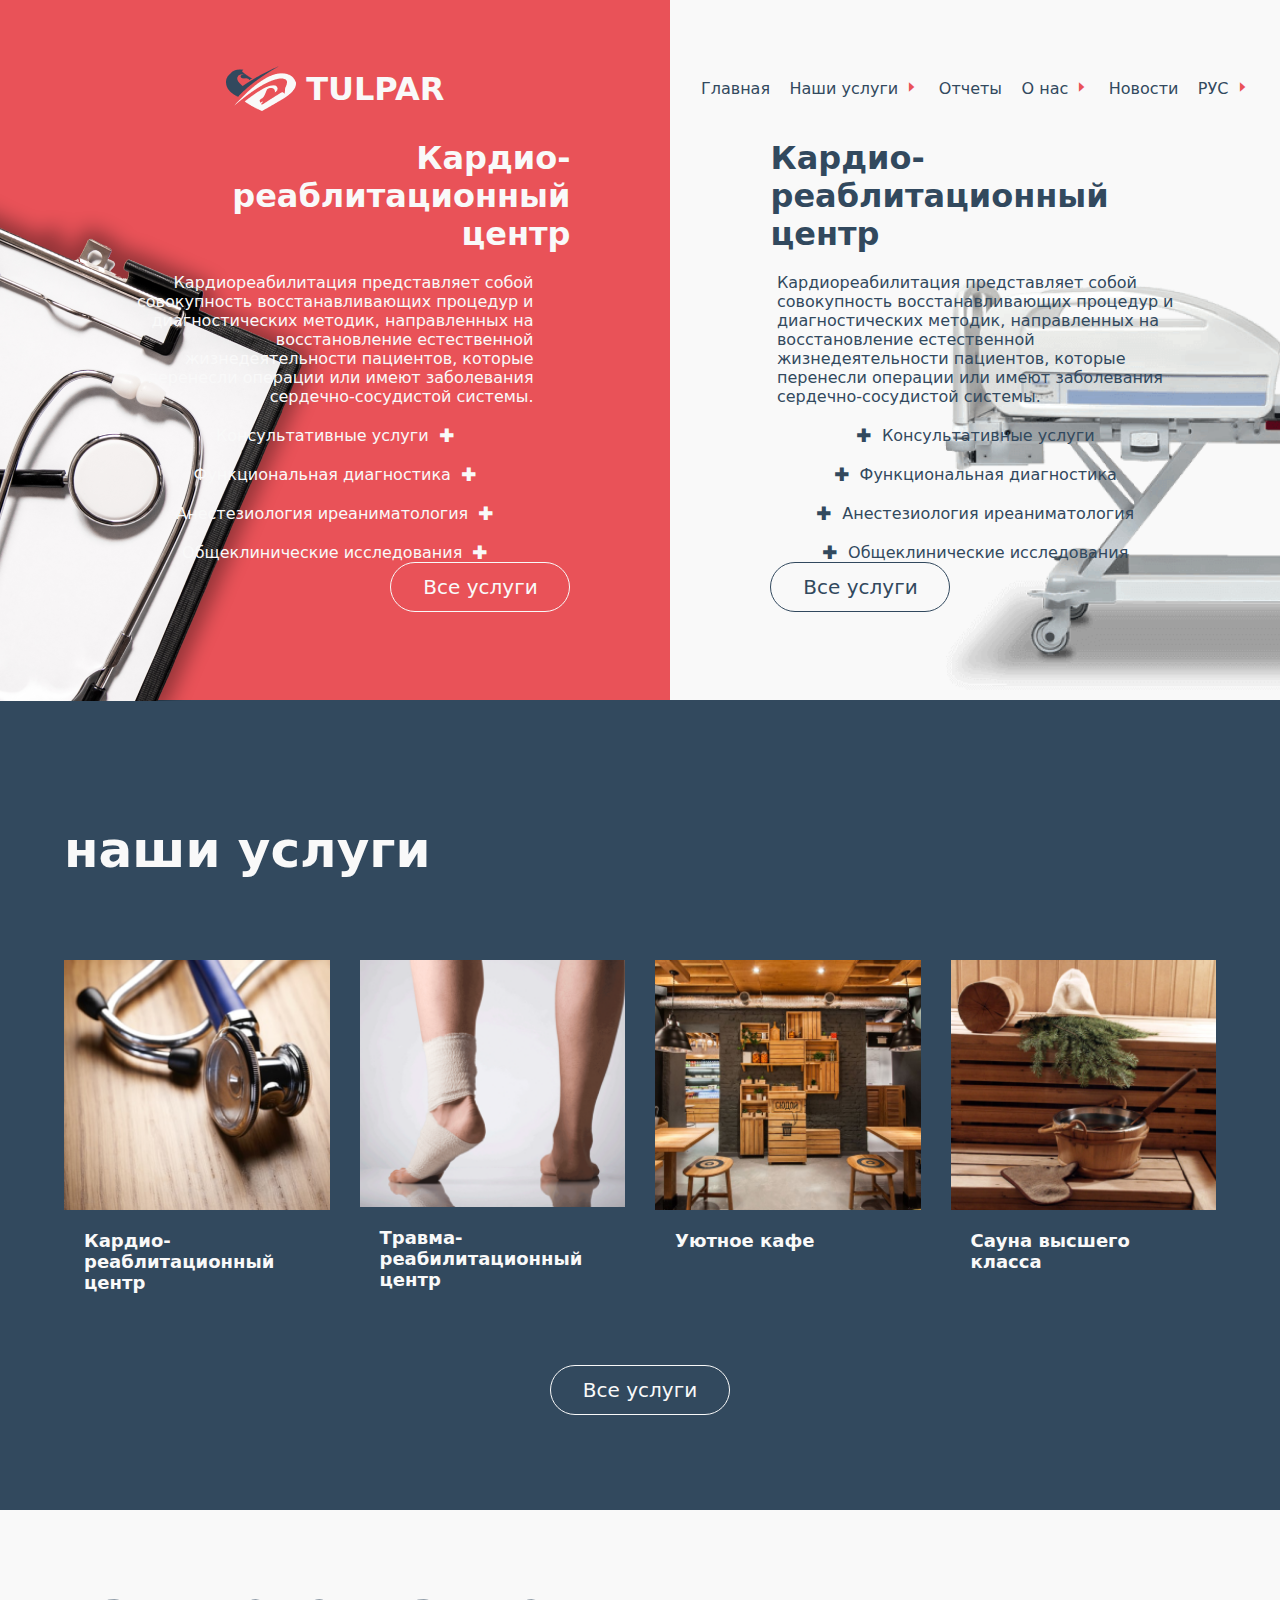
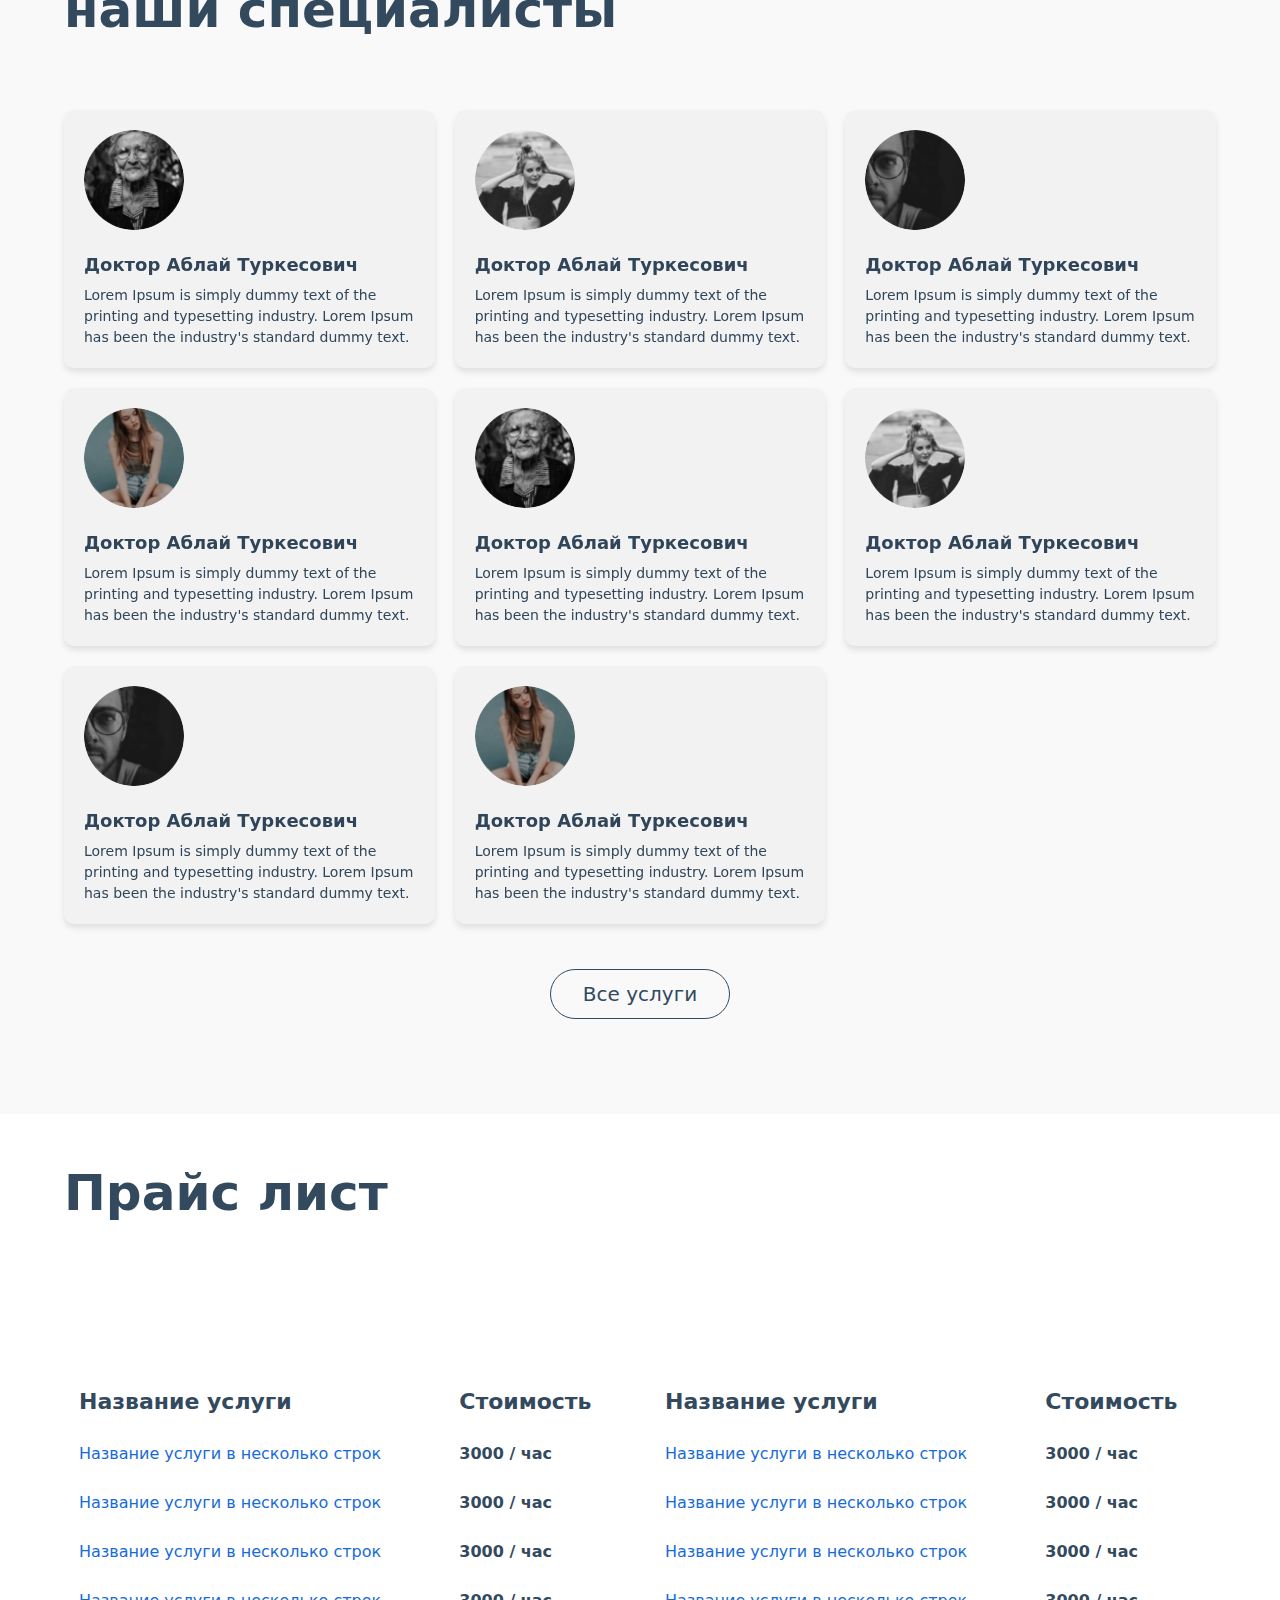
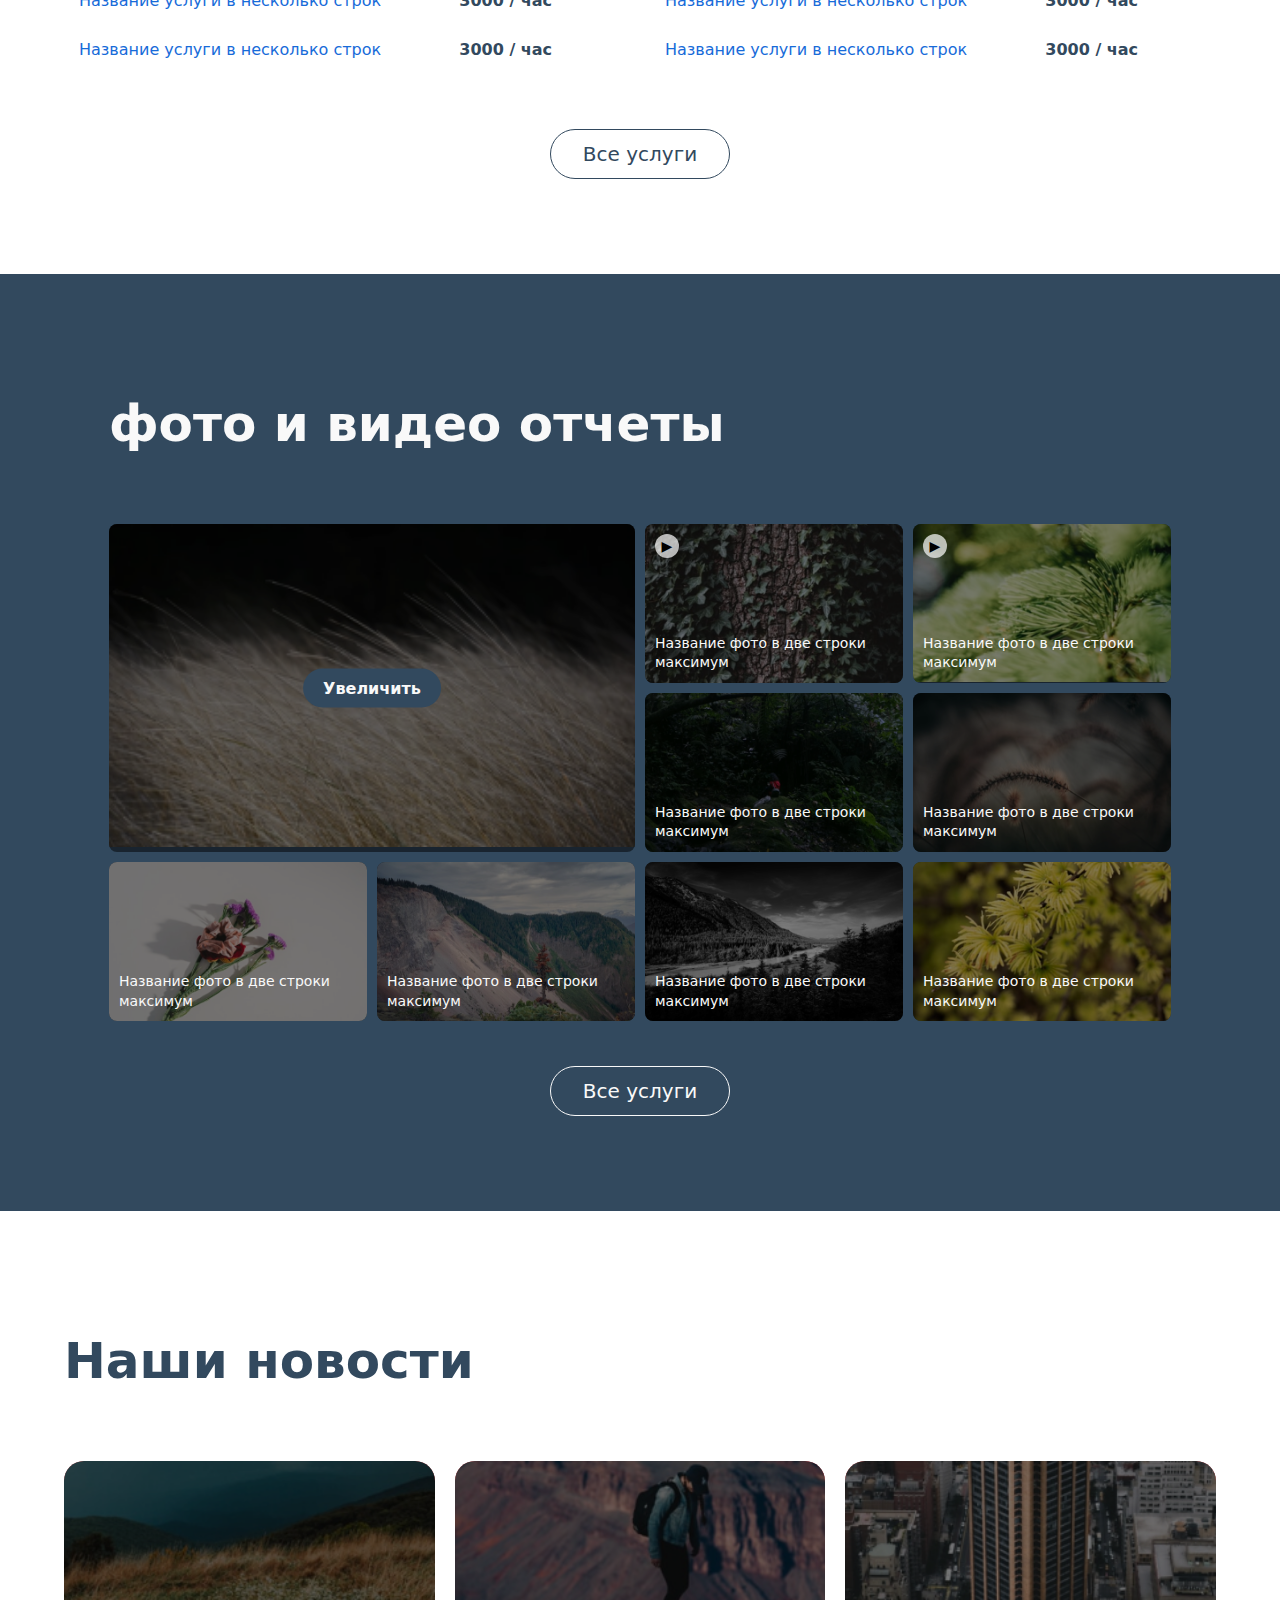
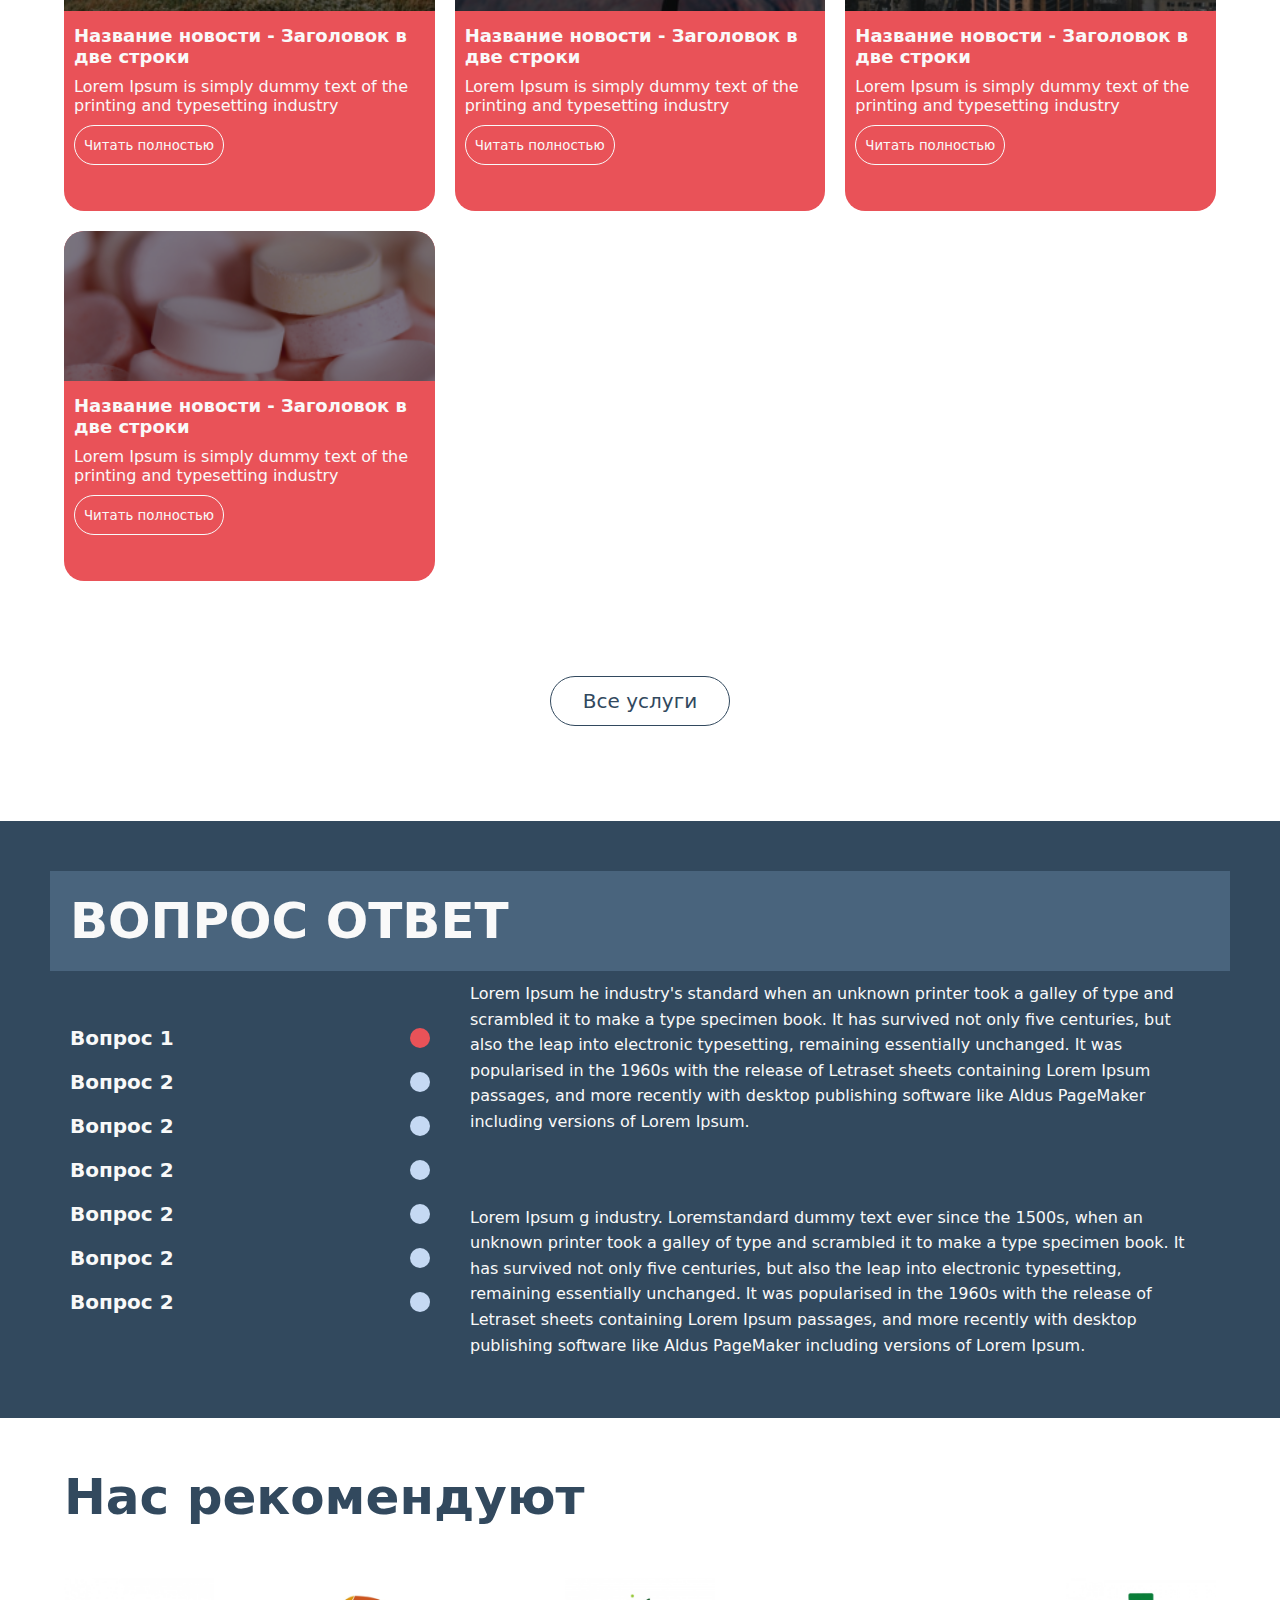
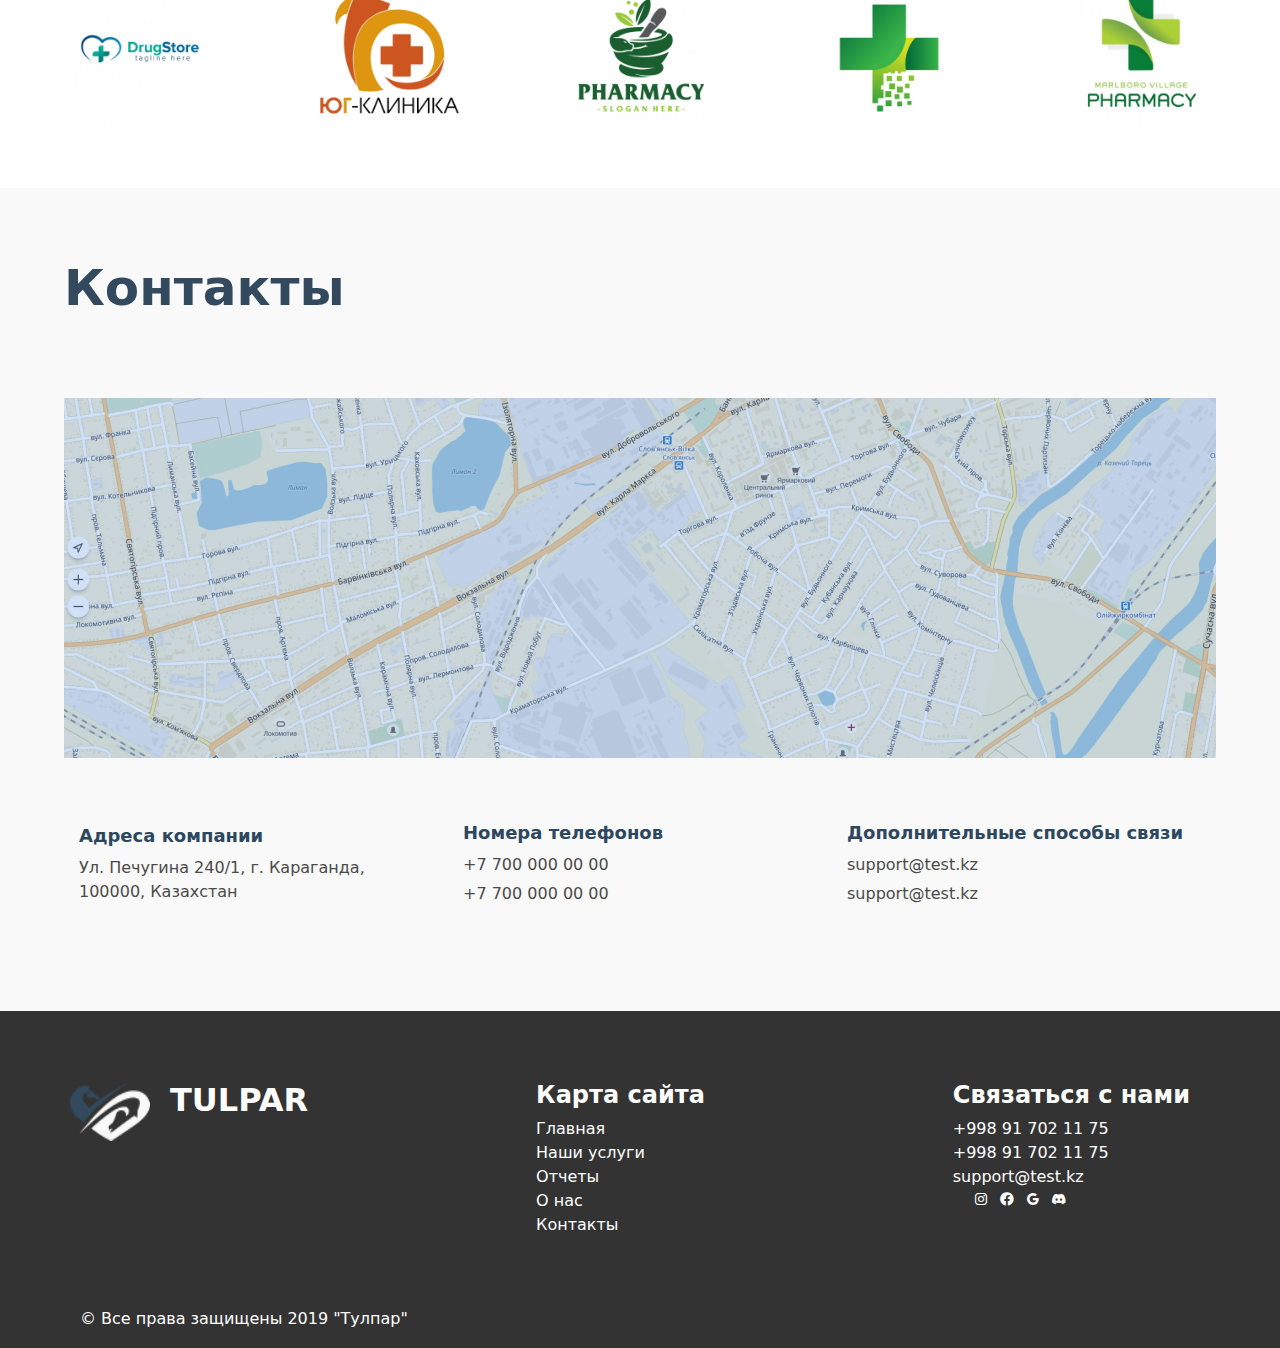
<file: index.html>
<!DOCTYPE html>
<html lang="en">

<head>
    <meta charset="UTF-8">
    <meta name="viewport" content="width=device-width, initial-scale=1.0">
    <title>TULPAR</title>
    <!-- <link rel="stylesheet" href="../css/main.css">
    <link rel="stylesheet" href="../css/header.css">
    <link rel="stylesheet" href="../css/head.css">
    <link rel="stylesheet" href="../css/footer.css">
    <link rel="stylesheet" href="../css/responsive.css"> -->
    <link rel="stylesheet" href="footer.css">
    <link rel="stylesheet" href="header.css">
    <link rel="stylesheet" href="main.css">
    <link rel="stylesheet" href="responsive.css">
    <link href='https://unpkg.com/boxicons@2.1.4/css/boxicons.min.css' rel='stylesheet'>
</head>

<body>

    <div class="respons-header ">
        <div class="container-90 placer">
            <div class="respons-header-logo">
                <img src="../img/logo-2.png" alt="">
                <h1>TULPAR</h1>
            </div>
            <div class="response-header-elements placer">
                <ul class="placer">
                    <a href="">Главная</a>
                    <a href="">Наши услуги <i class='bx bx-caret-right'></i></a>
                    <a href="">Отчеты</a>
                    <a href="">О нас <i class='bx bx-caret-right'></i></a>
                    <a href="">Новости</a>
                    <a href="">РУС <i class='bx bx-caret-right'></i></a>
                </ul>
            </div>
        </div>
    </div>

    <div class="headre-section placer">
        <div class="header-left-part placer">
            <img class="position-img" src="../img/head-book-img.png" alt="">
            <div class="header-left-part-head placer">
                <img src="../img/header-logo-img.png" alt="">
                <h1>TULPAR</h1>
            </div>
            <div class="header-left-part-main placer">
                <h1>
                    Кардио-реаблитационный <br>
                    центр
                </h1>
                <p>
                    Кардиореабилитация представляет собой <br>
                    совокупность восстанавливающих процедур и <br>
                    диагностических методик, направленных на <br>
                    восстановление естественной <br>
                    жизнедеятельности пациентов, которые <br>
                    перенесли операции или имеют заболевания <br>
                    сердечно-сосудистой системы.
                </p>
                <div class="header-left-part-main-p placer">
                    Консультативные услуги<i class='bx bx-plus-medical'></i>
                </div>
                <div class="header-left-part-main-p placer">
                    Функциональная диагностика<i class='bx bx-plus-medical'></i>
                </div>
                <div class="header-left-part-main-p placer">
                    Анестезиология иреаниматология<i class='bx bx-plus-medical'></i>
                </div>
                <div class="header-left-part-main-p placer">
                    Общеклинические исследования<i class='bx bx-plus-medical'></i>
                </div>
            </div>
            <div class="header-left-part-footer">
                <button class="header-left-part-footer-btn">
                    Все услуги
                </button>
            </div>
        </div>
        <div class="header-right-part placer">
            <img class="position-img" src="../img/head-table-img.png" alt="">
            <div class="header-right-part-header">
                <ul class="placer">
                    <a href="">Главная</a>
                    <a href="">Наши услуги <span><i class='bx bx-caret-right'></i></span></a>
                    <a href="">Отчеты</a>
                    <a href="">О нас <span><i class='bx bx-caret-right'></i></span></a>
                    <a href="">Новости</a>
                    <a href="">РУС <span><i class='bx bx-caret-right'></i></span></a>
                </ul>
            </div>
            <div class="header-right-part-main placer">
                <h1>
                    Кардио-реаблитационный <br>
                    центр
                </h1>
                <p>
                    Кардиореабилитация представляет собой <br>
                    совокупность восстанавливающих процедур и <br>
                    диагностических методик, направленных на <br>
                    восстановление естественной <br>
                    жизнедеятельности пациентов, которые <br>
                    перенесли операции или имеют заболевания <br>
                    сердечно-сосудистой системы.
                </p>
                <div class="header-right-part-main-p placer">
                    <i class='bx bx-plus-medical'></i>Консультативные услуги
                </div>
                <div class="header-right-part-main-p placer">
                    <i class='bx bx-plus-medical'></i>Функциональная диагностика
                </div>
                <div class="header-right-part-main-p placer">
                    <i class='bx bx-plus-medical'></i>Анестезиология иреаниматология
                </div>
                <div class="header-right-part-main-p placer">
                    <i class='bx bx-plus-medical'></i>Общеклинические исследования
                </div>
            </div>
            <div class="header-right-part-footer">
                <button class="header-right-part-footer-btn">
                    Все услуги
                </button>
            </div>
        </div>
    </div>

    <main class="placer">
        <section class="our-services">
            <div class="our-services-header placer">
                <h1>
                    наши услуги
                </h1>
            </div>
            <div class="our-services-main placer">
                <div class="our-services-main-cards">
                    <img src="../img/kardio-servise-img.png" alt="">
                    <h1>
                        Кардио-реаблитационный<br>
                        центр
                    </h1>
                </div>
                <div class="our-services-main-cards">
                    <img src="../img/travma-servise-img.png" alt="">
                    <h1>
                        Травма-реабилитационный <br>
                        центр
                    </h1>
                </div>
                <div class="our-services-main-cards">
                    <img src="../img/Rectangle 52.png" alt="">
                    <h1>
                        Уютное кафе
                    </h1>
                </div>
                <div class="our-services-main-cards">
                    <img src="../img/sauna-servise-img.png" alt="">
                    <h1>
                        Сауна высшего класса
                    </h1>
                </div>
            </div>
            <div class="our-services-footer placer">
                <button class="our-services-footer-btn">
                    Все услуги
                </button>
            </div>
        </section>
        <section class="about-all-doctors">
            <div class="about-all-doctors-header placer">
                <h1>
                    наши специалисты
                </h1>
            </div>
            <div class="team-container">
                <div class="team-card">
                    <img src="../img/Ellipse 11.png" alt="Profile">
                    <h3>Доктор Аблай Туркесович</h3>
                    <p>Lorem Ipsum is simply dummy text of the printing and typesetting industry. Lorem Ipsum has been
                        the industry's standard dummy text.</p>
                </div>
                <div class="team-card">
                    <img src="../img/Ellipse 12.png" alt="Profile">
                    <h3>Доктор Аблай Туркесович</h3>
                    <p>Lorem Ipsum is simply dummy text of the printing and typesetting industry. Lorem Ipsum has been
                        the industry's standard dummy text.</p>
                </div>
                <div class="team-card">
                    <img src="../img/Ellipse 13.png" alt="Profile">
                    <h3>Доктор Аблай Туркесович</h3>
                    <p>Lorem Ipsum is simply dummy text of the printing and typesetting industry. Lorem Ipsum has been
                        the industry's standard dummy text.</p>
                </div>
                <div class="team-card">
                    <img src="../img/Ellipse 14.png" alt="Profile">
                    <h3>Доктор Аблай Туркесович</h3>
                    <p>Lorem Ipsum is simply dummy text of the printing and typesetting industry. Lorem Ipsum has been
                        the industry's standard dummy text.</p>
                </div>
                <div class="team-card">
                    <img src="../img/Ellipse 11.png" alt="Profile">
                    <h3>Доктор Аблай Туркесович</h3>
                    <p>Lorem Ipsum is simply dummy text of the printing and typesetting industry. Lorem Ipsum has been
                        the industry's standard dummy text.</p>
                </div>
                <div class="team-card">
                    <img src="../img/Ellipse 12.png" alt="Profile">
                    <h3>Доктор Аблай Туркесович</h3>
                    <p>Lorem Ipsum is simply dummy text of the printing and typesetting industry. Lorem Ipsum has been
                        the industry's standard dummy text.</p>
                </div>
                <div class="team-card">
                    <img src="../img/Ellipse 13.png" alt="Profile">
                    <h3>Доктор Аблай Туркесович</h3>
                    <p>Lorem Ipsum is simply dummy text of the printing and typesetting industry. Lorem Ipsum has been
                        the industry's standard dummy text.</p>
                </div>
                <div class="team-card">
                    <img src="../img/Ellipse 14.png" alt="Profile">
                    <h3>Доктор Аблай Туркесович</h3>
                    <p>Lorem Ipsum is simply dummy text of the printing and typesetting industry. Lorem Ipsum has been
                        the industry's standard dummy text.</p>
                </div>
            </div>
            <div class="about-all-doctors-footer placer">
                <button class="about-all-doctors-footer-btn">
                    Все услуги
                </button>
            </div>
        </section>
        <section class="Price-list">
            <div class="Price-list-header">
                <h1>
                    Прайс лист
                </h1>
            </div>
            <div class="Price-list-main ">
                <div class="table-container">
                    <table class="service-table">
                        <thead>
                            <tr>
                                <th>Название услуги</th>
                                <th>Стоимость</th>
                            </tr>
                        </thead>
                        <tbody>
                            <tr>
                                <td>Название услуги в несколько строк</td>
                                <td class="price">3000 / час</td>
                            </tr>
                            <tr>
                                <td>Название услуги в несколько строк</td>
                                <td class="price">3000 / час</td>
                            </tr>
                            <tr>
                                <td>Название услуги в несколько строк</td>
                                <td class="price">3000 / час</td>
                            </tr>
                            <tr>
                                <td>Название услуги в несколько строк</td>
                                <td class="price">3000 / час</td>
                            </tr>
                            <tr>
                                <td>Название услуги в несколько строк</td>
                                <td class="price">3000 / час</td>
                            </tr>
                        </tbody>
                    </table>

                    <table class="service-table">
                        <thead>
                            <tr>
                                <th>Название услуги</th>
                                <th>Стоимость</th>
                            </tr>
                        </thead>
                        <tbody>
                            <tr>
                                <td>Название услуги в несколько строк</td>
                                <td class="price">3000 / час</td>
                            </tr>
                            <tr>
                                <td>Название услуги в несколько строк</td>
                                <td class="price">3000 / час</td>
                            </tr>
                            <tr>
                                <td>Название услуги в несколько строк</td>
                                <td class="price">3000 / час</td>
                            </tr>
                            <tr>
                                <td>Название услуги в несколько строк</td>
                                <td class="price">3000 / час</td>
                            </tr>
                            <tr>
                                <td>Название услуги в несколько строк</td>
                                <td class="price">3000 / час</td>
                            </tr>
                        </tbody>
                    </table>
                </div>
            </div>
            <div class="Price-list-footer placer">
                <button class="Price-list-footer-btn">
                    Все услуги
                </button>
            </div>
        </section>
        <section class="foto-and-video">
            <div class="foto-and-video-header placer">
                <h1>
                    фото и видео отчеты
                </h1>
            </div>
            <div class="foto-and-video-main">
                <div class="grid-container">
                    <div class="grid-item enlarged">
                        <img src="../img/Rectangle 53.png" alt="Image 1">
                        <div class="enlarge-button">Увеличить</div>
                    </div>
                    <div class="grid-item">
                        <img src="../img/Rectangle 59.png" alt="Image 2">
                        <div class="play-icon"></div>
                        <div class="content">Название фото в две строки максимум</div>
                    </div>
                    <div class="grid-item">
                        <img src="../img/Rectangle 58.png" alt="Image 3">
                        <div class="play-icon"></div>
                        <div class="content">Название фото в две строки максимум</div>
                    </div>
                    <div class="grid-item">
                        <img src="../img/Rectangle 57.png" alt="Image 4">
                        <div class="content">Название фото в две строки максимум</div>
                    </div>
                    <div class="grid-item">
                        <img src="../img/Rectangle 60.png" alt="Image 5">
                        <div class="content">Название фото в две строки максимум</div>
                    </div>
                    <div class="grid-item">
                        <img src="../img/Rectangle 61.png" alt="Image 6">
                        <div class="content">Название фото в две строки максимум</div>
                    </div>
                    <div class="grid-item">
                        <img src="../img/Rectangle 62.png" alt="Image 7">
                        <div class="content">Название фото в две строки максимум</div>
                    </div>
                    <div class="grid-item">
                        <img src="../img/Rectangle 63.png" alt="Image 8">
                        <div class="content">Название фото в две строки максимум</div>
                    </div>
                    <div class="grid-item">
                        <img src="../img/Rectangle 64.png" alt="Image 9">
                        <div class="content">Название фото в две строки максимум</div>
                    </div>
                </div>
            </div>
            <div class="foto-and-video-footer placer">
                <button class="foto-and-video-footer-btn">
                    Все услуги
                </button>
            </div>
        </section>
        <section class="news-section">
            <div class="news-section-header placer">
                <h1>
                    Наши новости
                </h1>
            </div>
            <div class="news-section-main placer">
                <div class="news-section-main-cards">
                    <div class="news-section-main-in-cards-head">
                        <img src="../img/Rectangle 50 (3).png" alt="">
                    </div>
                    <div class="news-section-main-in-cards-main">
                        <h1>
                            Название новости -
                            Заголовок в две строки
                        </h1>
                        <p>
                            Lorem Ipsum is simply dummy text of
                            the printing and typesetting industry
                        </p>
                        <button class="news-section-main-in-cards-main-btn">
                            Читать полностью
                        </button>
                    </div>
                </div>
                <div class="news-section-main-cards">
                    <div class="news-section-main-in-cards-head">
                        <img src="../img/Rectangle 50 (1).png" alt="">
                    </div>
                    <div class="news-section-main-in-cards-main">
                        <h1>
                            Название новости -
                            Заголовок в две строки
                        </h1>
                        <p>
                            Lorem Ipsum is simply dummy text of
                            the printing and typesetting industry
                        </p>
                        <button class="news-section-main-in-cards-main-btn">
                            Читать полностью
                        </button>
                    </div>
                </div>
                <div class="news-section-main-cards">
                    <div class="news-section-main-in-cards-head">
                        <img src="../img/Rectangle 50 (2).png" alt="">
                    </div>
                    <div class="news-section-main-in-cards-main">
                        <h1>
                            Название новости -
                            Заголовок в две строки
                        </h1>
                        <p>
                            Lorem Ipsum is simply dummy text of
                            the printing and typesetting industry
                        </p>
                        <button class="news-section-main-in-cards-main-btn">
                            Читать полностью
                        </button>
                    </div>
                </div>
                <div class="news-section-main-cards">
                    <div class="news-section-main-in-cards-head">
                        <img src="../img/Rectangle 50.png" alt="">
                    </div>
                    <div class="news-section-main-in-cards-main">
                        <h1>
                            Название новости -
                            Заголовок в две строки
                        </h1>
                        <p>
                            Lorem Ipsum is simply dummy text of
                            the printing and typesetting industry
                        </p>
                        <button class="news-section-main-in-cards-main-btn">
                            Читать полностью
                        </button>
                    </div>
                </div>
            </div>
            <div class="news-section-footer placer">
                <button class="Price-list-footer-btn">
                    Все услуги
                </button>
            </div>
        </section>
        <section class="question-and-ansvers">
            <div class="question-and-ansvers-header placer">
                <h1>
                    ВОПРОС ОТВЕТ
                </h1>
            </div>
            <div class="question-and-ansvers-main placer">
                <div class="questions">
                    <div class="question">
                        <span>Вопрос 1</span>
                        <span class="icon red"></span>
                    </div>
                    <div class="question">
                        <span>Вопрос 2</span>
                        <span class="icon gray"></span>
                    </div>
                    <div class="question">
                        <span>Вопрос 2</span>
                        <span class="icon gray"></span>
                    </div>
                    <div class="question">
                        <span>Вопрос 2</span>
                        <span class="icon gray"></span>
                    </div>
                    <div class="question">
                        <span>Вопрос 2</span>
                        <span class="icon gray"></span>
                    </div>
                    <div class="question">
                        <span>Вопрос 2</span>
                        <span class="icon gray"></span>
                    </div>
                    <div class="question">
                        <span>Вопрос 2</span>
                        <span class="icon gray"></span>
                    </div>
                </div>
                <div class="answers">
                    <p>Lorem Ipsum he industry's standard when an unknown printer took a galley of type and scrambled it
                        to make a type specimen book. It has survived not only five centuries, but also the leap into
                        electronic typesetting, remaining essentially unchanged. It was popularised in the 1960s with
                        the release of Letraset sheets containing Lorem Ipsum passages, and more recently with desktop
                        publishing software like Aldus PageMaker including versions of Lorem Ipsum.</p>
                    <p>Lorem Ipsum g industry. Loremstandard dummy text ever since the 1500s, when an unknown printer
                        took a galley of type and scrambled it to make a type specimen book. It has survived not only
                        five centuries, but also the leap into electronic typesetting, remaining essentially unchanged.
                        It was popularised in the 1960s with the release of Letraset sheets containing Lorem Ipsum
                        passages, and more recently with desktop publishing software like Aldus PageMaker including
                        versions of Lorem Ipsum.</p>
                </div>
            </div>
        </section>
        <section class="We-are-recommended">
            <div class="We-are-recommended-header">
                <h1>
                    Нас рекомендуют
                </h1>
            </div>
            <div class="We-are-recommended-main placer">
                <img src="../img/image 2 (1).png" alt="">
                <img src="../img/image 3.png" alt="">
                <img src="../img/image 4.png" alt="">
                <img src="../img/image 5 (2).png" alt="">
                <img src="../img/image 6.png" alt="">
            </div>
        </section>
        <section class="map">
            <div class="map-header placer">
                <h1>
                    Контакты
                </h1>
            </div>
            <div class="map-main">
                <img src="../img/Rectangle 39.png" alt="">
            </div>
            <div class="map-footer placer">
                <div class="contact-container placer">
                    <div class="contact-column">
                        <h3>Адреса компании</h3>
                        <p>Ул. Печугина 240/1, г. Караганда,<br>100000, Казахстан</p>
                    </div>
                    <div class="contact-column">
                        <h3>Номера телефонов</h3>
                        <p>+7 700 000 00 00</p>
                        <p>+7 700 000 00 00</p>
                    </div>
                    <div class="contact-column">
                        <h3>Дополнительные способы связи</h3>
                        <p>support@test.kz</p>
                        <p>support@test.kz</p>
                    </div>
                </div>
            </div>
        </section>
    </main>

    <footer class="placer">
        <div class="container">
            <div class="logo">
                <img src="../img/header-logo-img.png" alt="Tulpar Logo">
                <h1>TULPAR</h1>
            </div>
            <div class="site-map">
                <h2>Карта сайта</h2>
                <ul>
                    <li><a href="#">Главная</a></li>
                    <li><a href="#">Наши услуги</a></li>
                    <li><a href="#">Отчеты</a></li>
                    <li><a href="#">О нас</a></li>
                    <li><a href="#">Контакты</a></li>
                </ul>
            </div>
            <div class="contact">
                <h2>Связаться с нами</h2>
                <ul>
                    <li><a href="tel:+">+998 91 702 11 75</a></li>
                    <li><a href="tel:+77000000000">+998 91 702 11 75</a></li>
                    <li><a href="mailto:support@test.kz">support@test.kz</a></li>
                </ul>
                <div class="social-media">
                    <ul>
                        <li><a href="#"><i class='bx bxl-instagram'></i></a></li>
                        <li><a href="#"><i class='bx bxl-facebook-circle'></i></a></li>
                        <li><a href="#"><i class='bx bxl-google'></i></a></li>
                        <li><a href="#"><i class='bx bxl-discord-alt'></i></a></li>
                    </ul>
                </div>
            </div>
        </div>
        <div class="copyright">
            <p>&copy; Все права защищены 2019 "Тулпар"</p>
        </div>
    </footer>

</body>

</html>
</file>
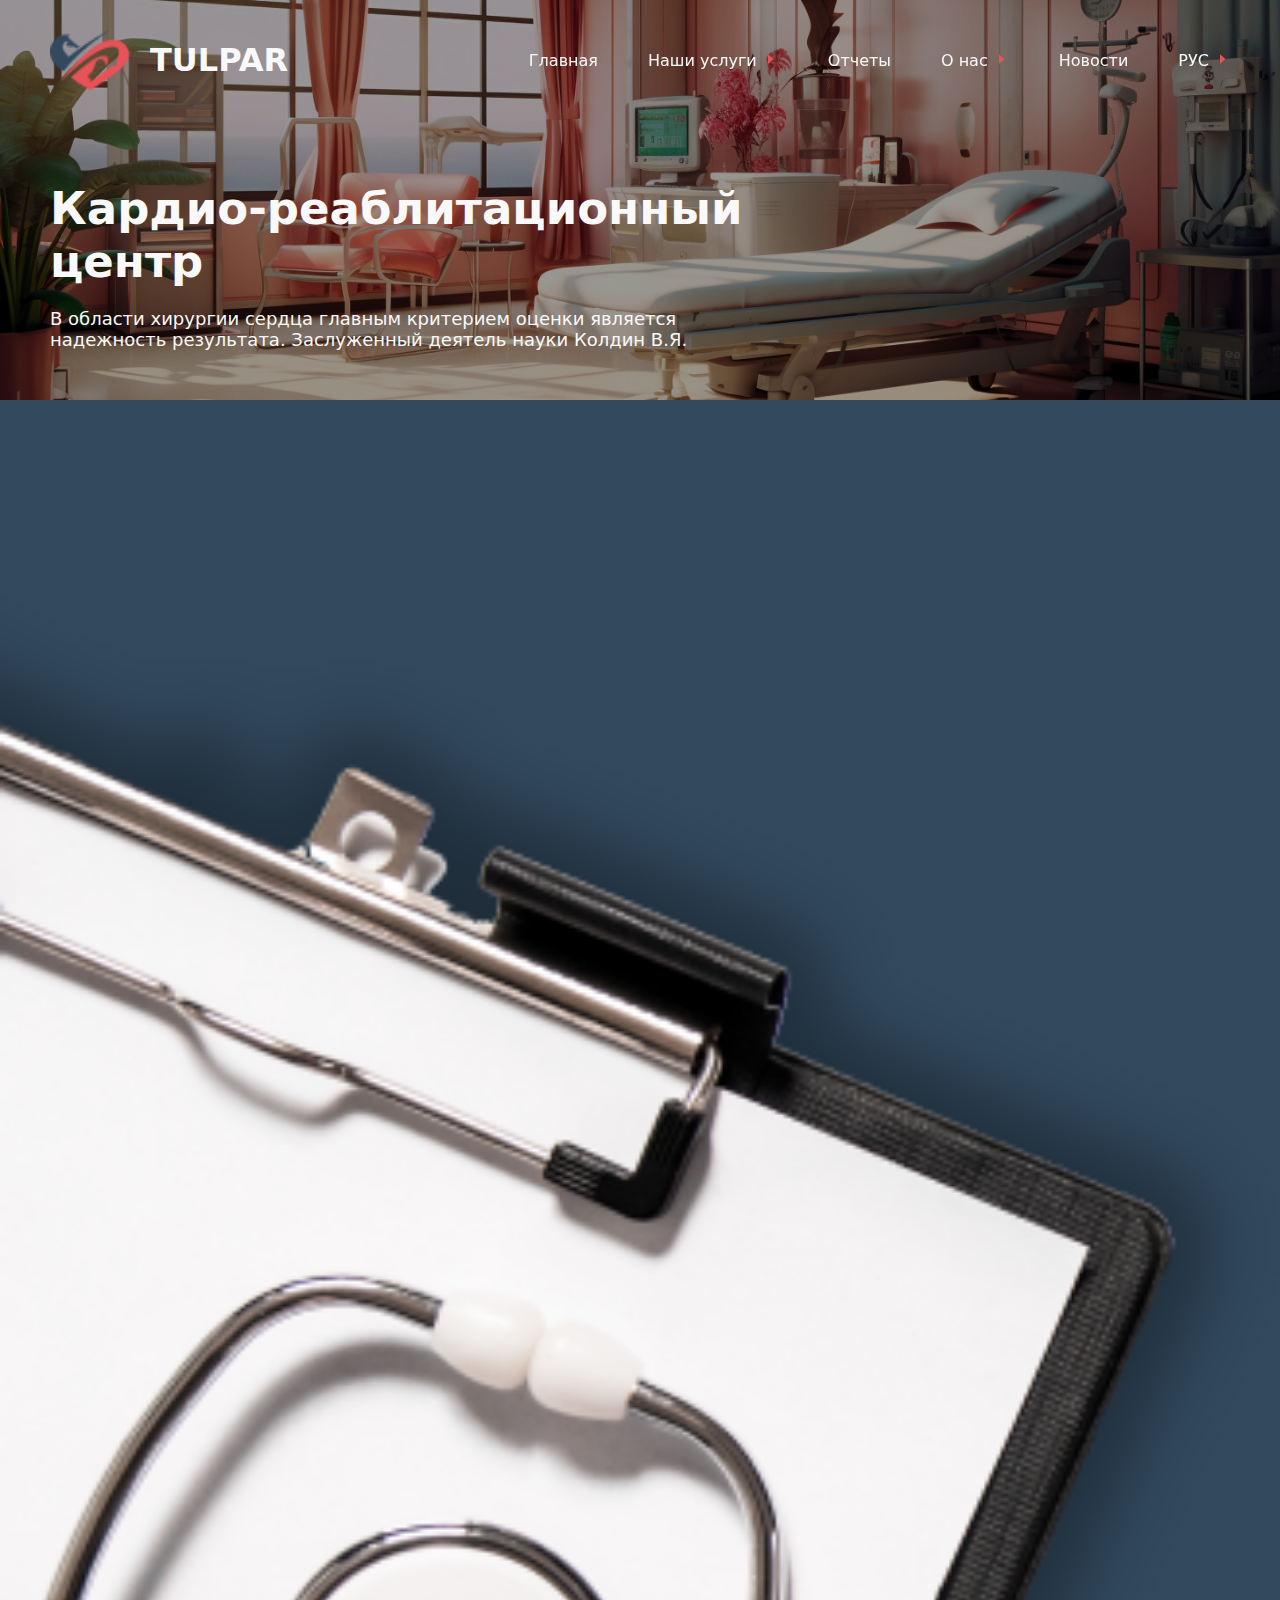
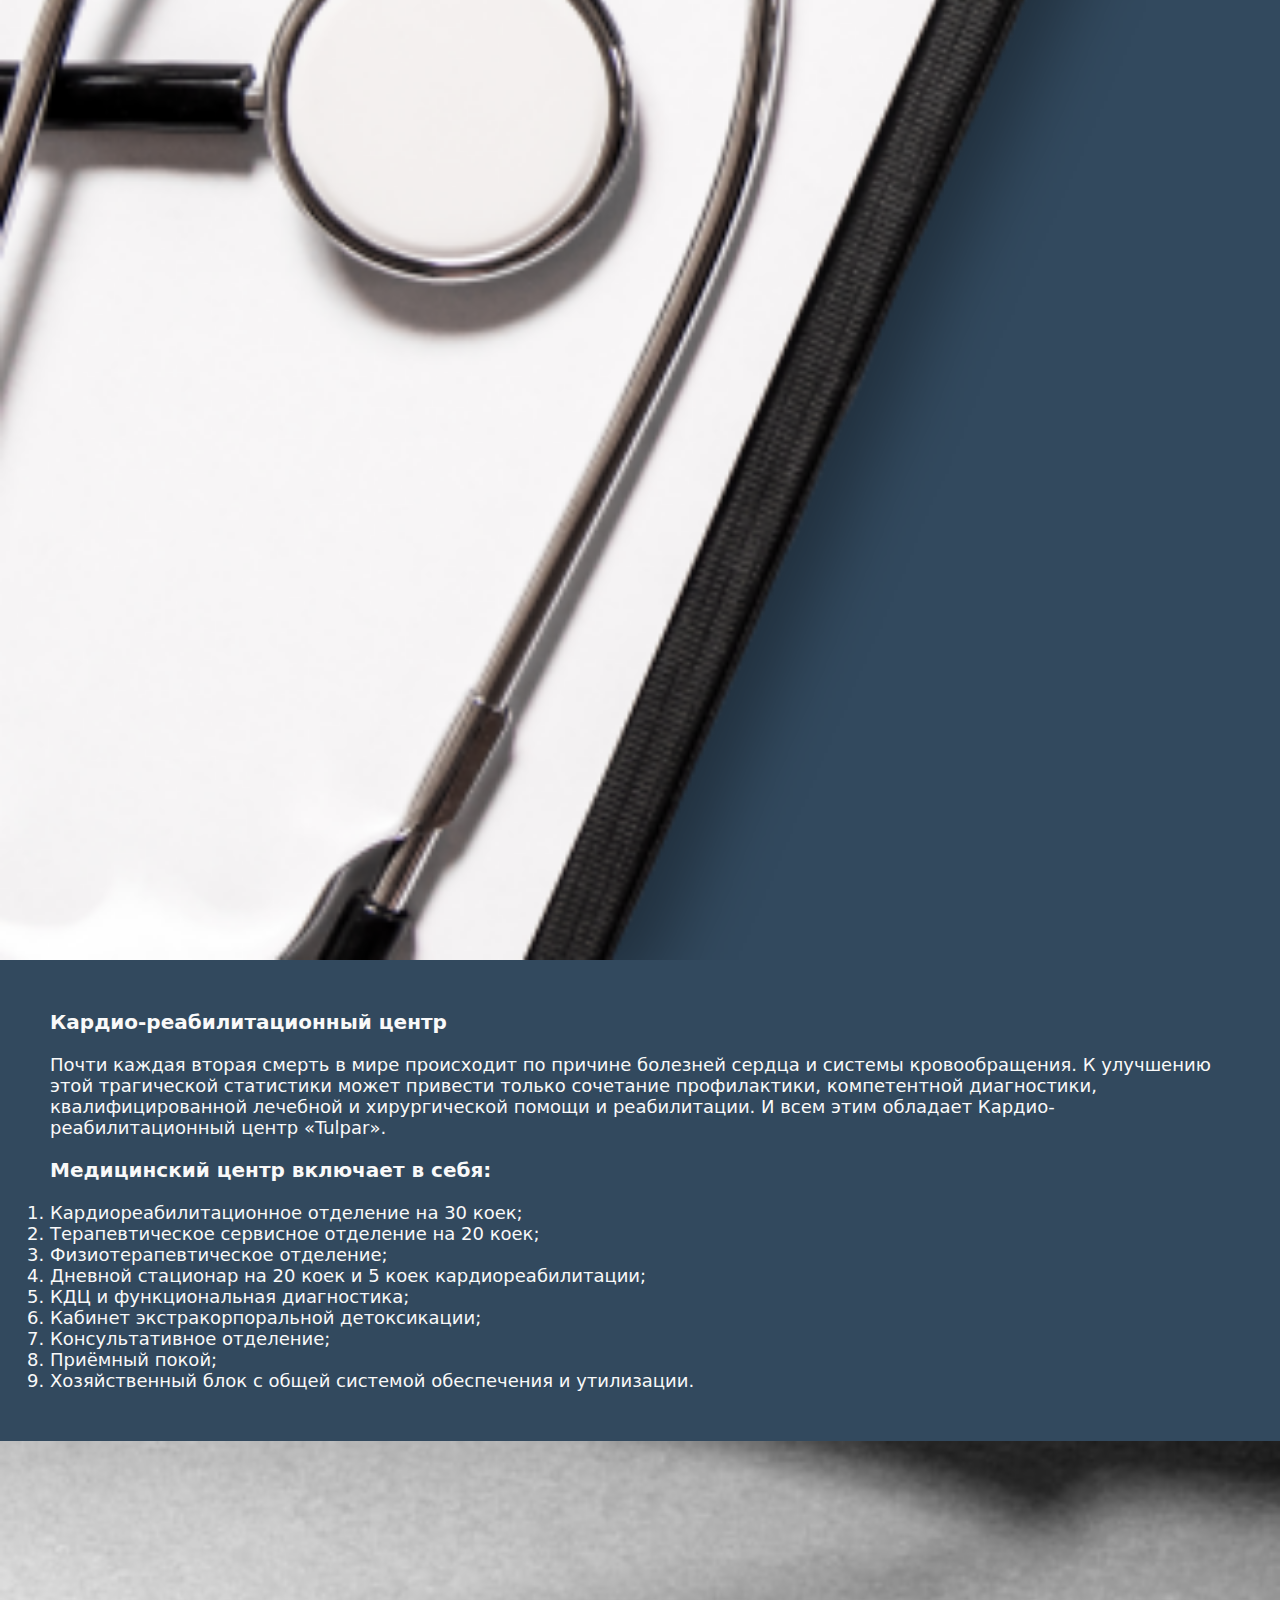
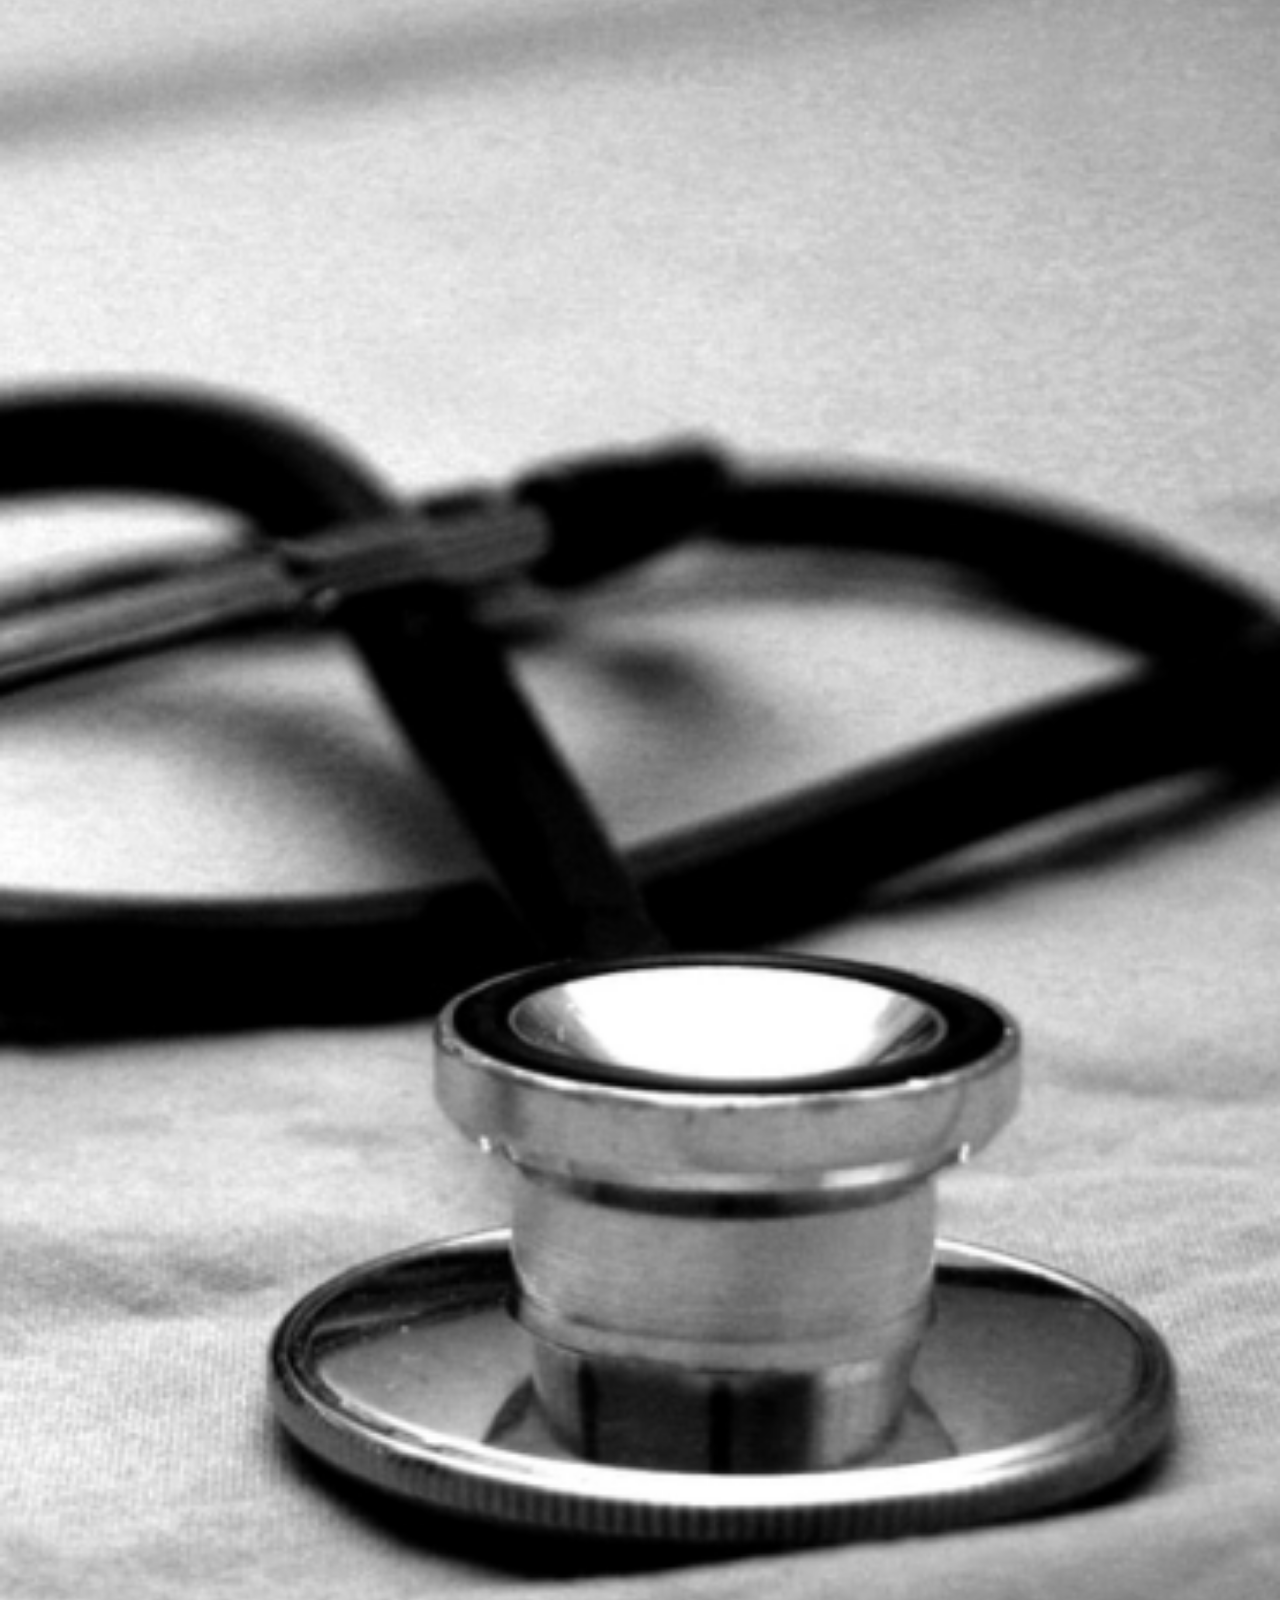
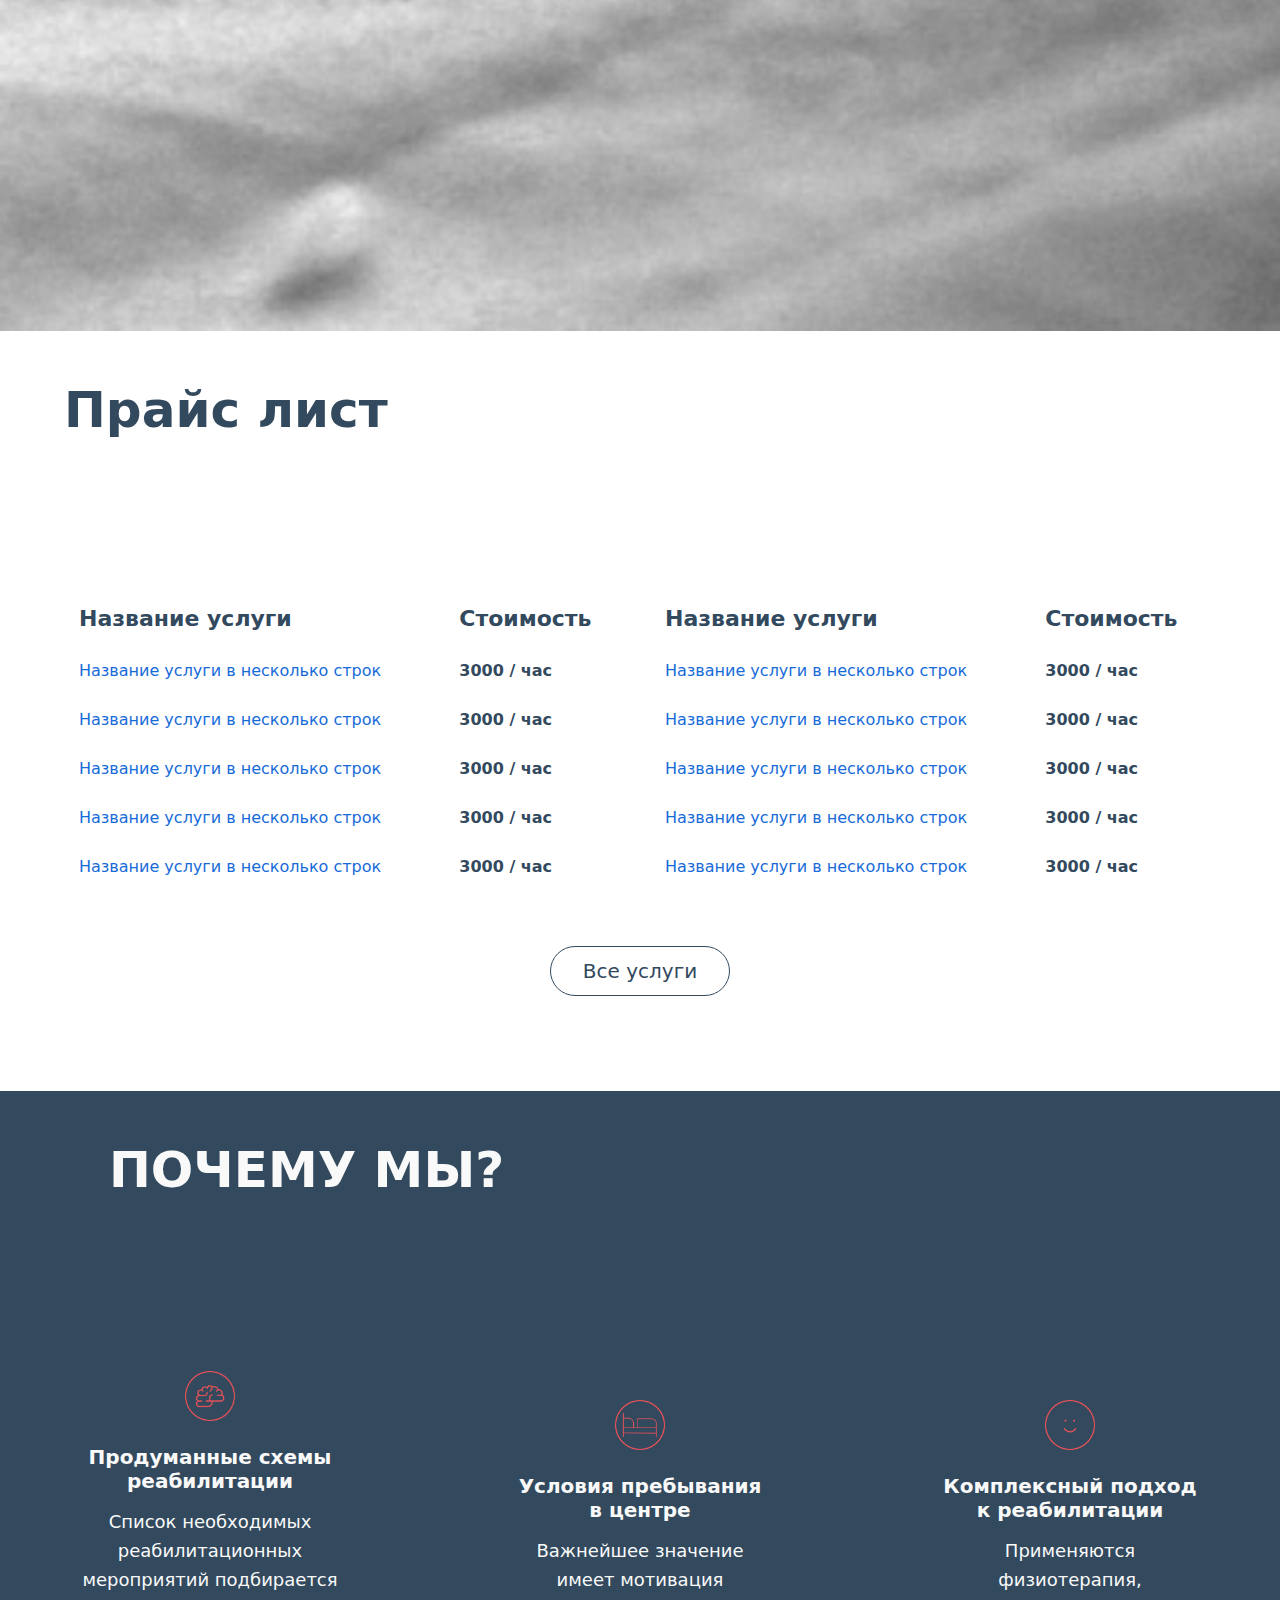
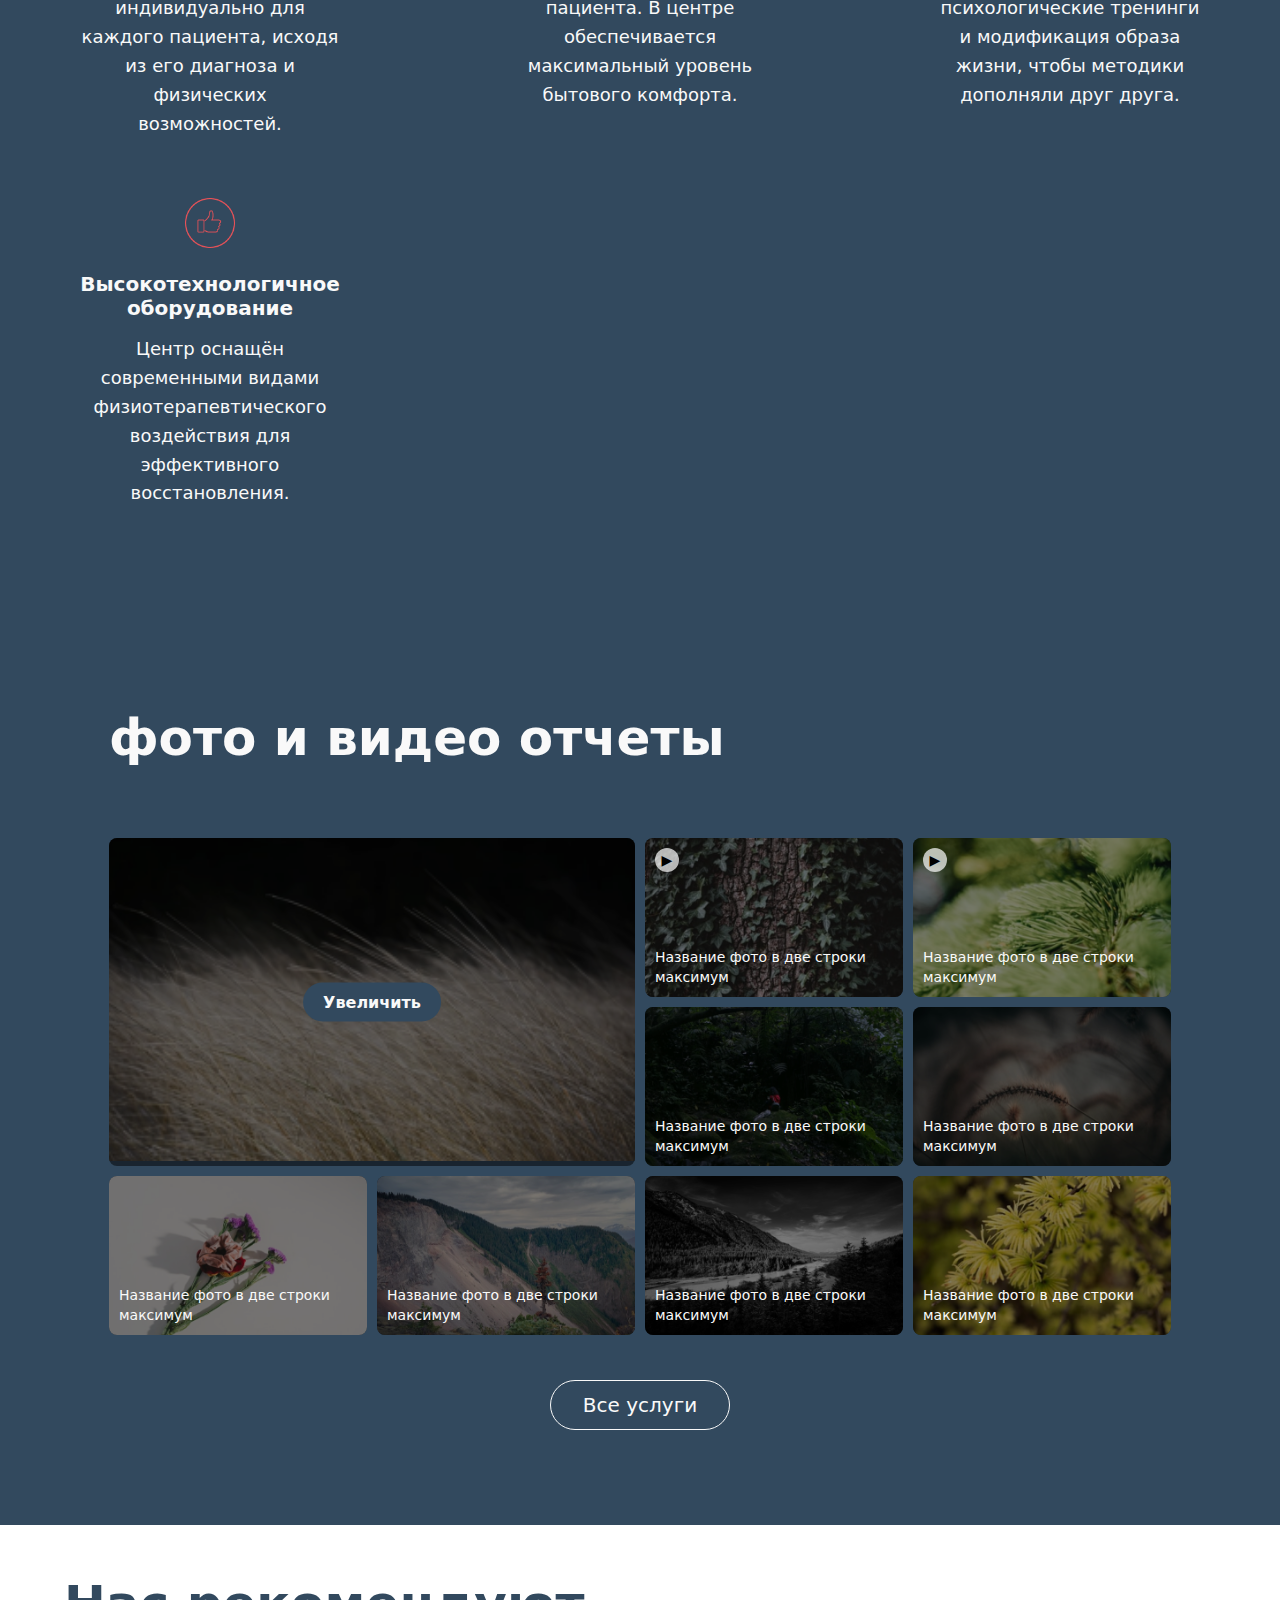
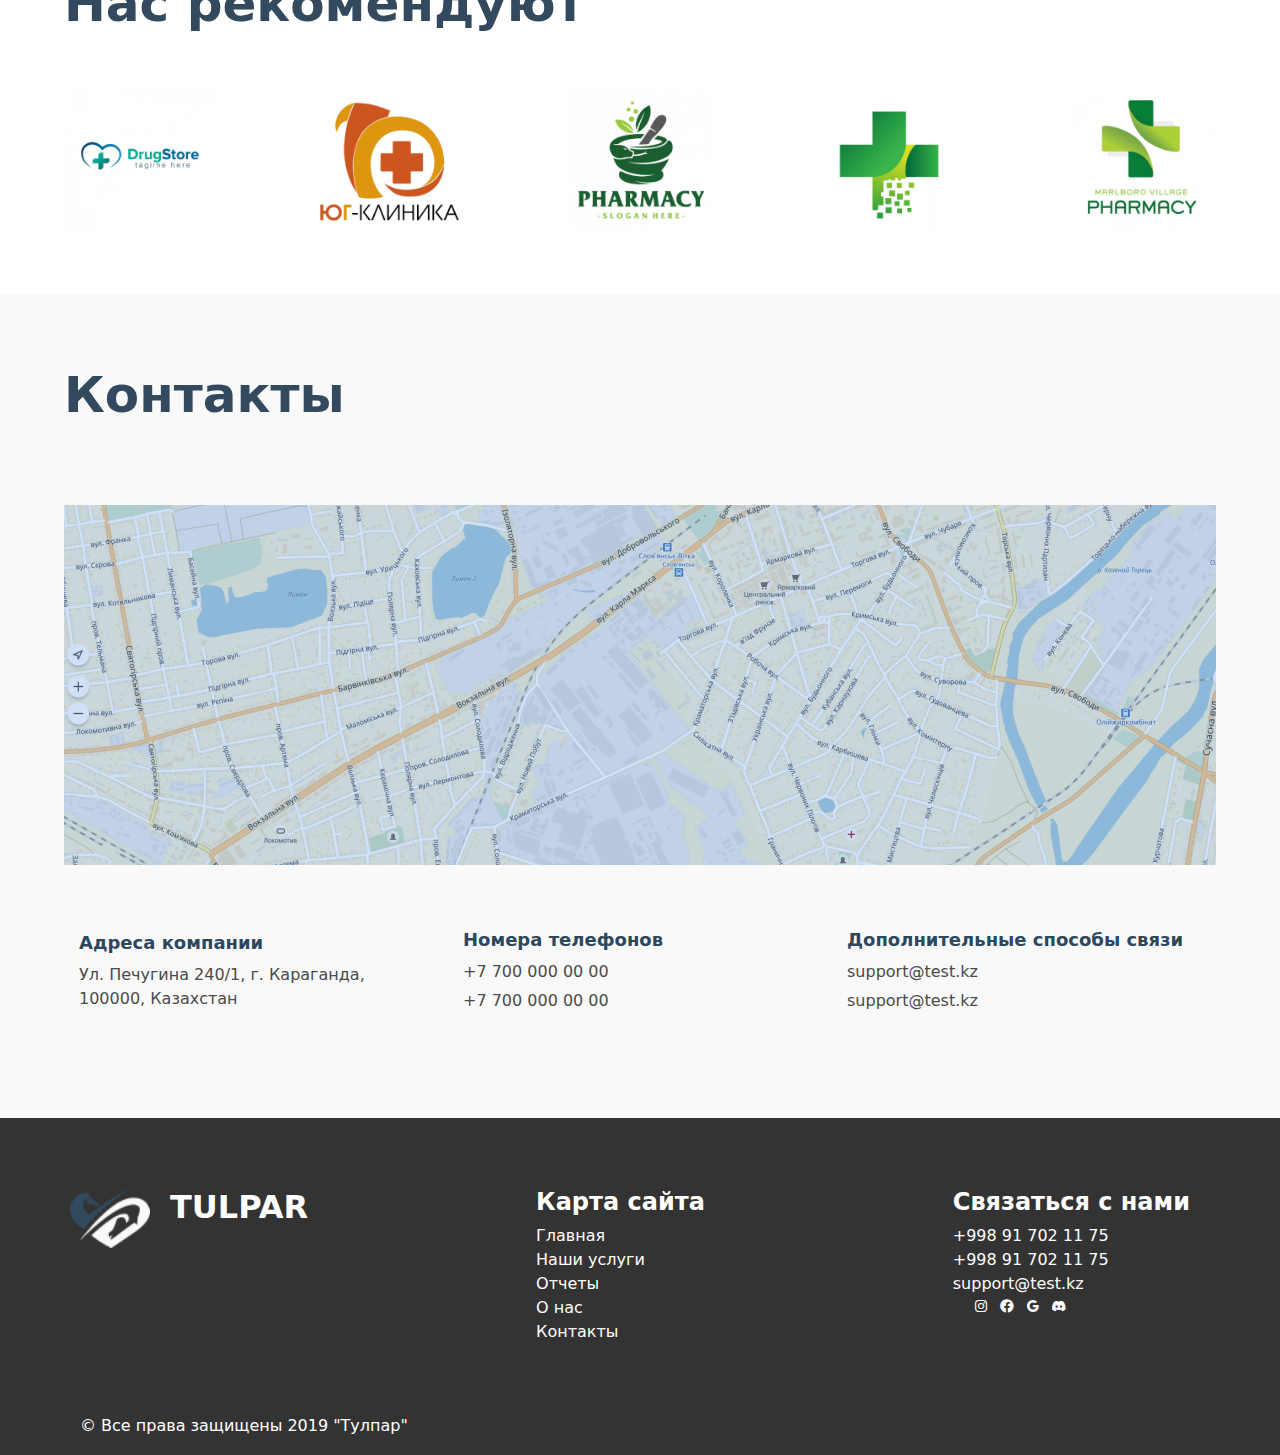
<file: newfile1/newfile1.html>
<!DOCTYPE html>
<html lang="en">

<head>
    <meta charset="UTF-8">
    <meta name="viewport" content="width=device-width, initial-scale=1.0">
    <title>newfile1</title>
    <link rel="stylesheet" href="../css/main.css">
    <link rel="stylesheet" href="../css/footer.css">
    <link rel="stylesheet" href="../css/header.css">
    <link rel="stylesheet" href="../css/responsive.css">
    <link href='https://unpkg.com/boxicons@2.1.4/css/boxicons.min.css' rel='stylesheet'>
    <link rel="stylesheet" href="../newfile1/newfile1responsive.css">
    <link rel="stylesheet" href="../newfile1/newfile1.css">
    <script src="../script/script.js" defer></script>
</head>

<body>

    <div id="menu-script" class="menu-script  placer">
        <div class="menu-script-main">
            <ul class="placer">
                <a href="">Главная</a>
                <a href="">Наши услуги <i class='bx bx-caret-right'></i></a>
                <a href="">Отчеты</a>
                <a href="">О нас <i class='bx bx-caret-right'></i></a>
                <a href="">Новости</a>
                <a href="">РУС <i class='bx bx-caret-right'></i></a>
            </ul>
        </div>
        <div class="menu-script-footer placer">
            <button>
                RUS
            </button>
            <button>
                UZB
            </button>
        </div>

    </div>

    <div class="respons-header placer">
        <div class="container-90 placer">
            <div class="respons-header-logo">
                <img src="../img/logo-2.png" alt="">
                <h1>TULPAR</h1>
            </div>
            <div class="response-header-elements placer">
                <ul class="placer">
                    <a href="">Главная</a>
                    <a href="">Наши услуги <i class='bx bx-caret-right'></i></a>
                    <a href="">Отчеты</a>
                    <a href="">О нас <i class='bx bx-caret-right'></i></a>
                    <a href="">Новости</a>
                    <a href="">РУС <i class='bx bx-caret-right'></i></a>
                </ul>
            </div>
            <div id="respons-menu-btn" class="respons-menu-btn placer">
                <i class='bx bx-menu'></i>
            </div>
        </div>
    </div>

    <div class="kardio-section placer">
        <div class="kardio-img-positon">
            <img src="../newfile1/img/file.png" alt="">
        </div>
        <div class="container kardio-container">
            <div class="kardio-header">
                <div class="kardio-logo logo placer">
                    <img src="../img/logo-2.png" alt="">
                    <h1>
                        TULPAR
                    </h1>
                </div>
                <div class="kardio-header-elements placer">
                    <ul class="placer">
                        <a href="">Главная</a>
                        <a href="">Наши услуги <i class='bx bx-caret-right'></i></a>
                        <a href="">Отчеты</a>
                        <a href="">О нас <i class='bx bx-caret-right'></i></a>
                        <a href="">Новости</a>
                        <a href="">РУС <i class='bx bx-caret-right'></i></a>
                    </ul>
                </div>
            </div>
            <div class="kardio-main placer">
                <h1>
                    Кардио-реаблитационный
                    центр
                </h1>
                <p>
                    В области хирургии сердца главным критерием оценки является надежность результата.
                    Заслуженный деятель науки Колдин В.Я.

                </p>
            </div>
        </div>
    </div>

    <main class="placer">
        <div class="about-kardio placer">
            <div class="about-kardio-container">
                <div class="about-kardio-child">
                    <img src="../img/head-book-img.png" alt="">
                </div>
                <div class="about-kardio-child">
                    <h1>Кардио-реабилитационный центр</h1>
                    <p>
                        Почти каждая вторая смерть в мире происходит по причине болезней сердца и системы кровообращения.
                        К улучшению этой трагической статистики может привести только сочетание профилактики, компетентной
                        диагностики, квалифицированной лечебной и хирургической помощи и реабилитации. И всем этим обладает
                        Кардио-реабилитационный центр «Tulpar».
                    </p>
                    <h2>Медицинский центр включает в себя:</h2>
                    <ol>
                        <li>Кардиореабилитационное отделение на 30 коек;</li>
                        <li>Терапевтическое сервисное отделение на 20 коек;</li>
                        <li>Физиотерапевтическое отделение;</li>
                        <li>Дневной стационар на 20 коек и 5 коек кардиореабилитации;</li>
                        <li>КДЦ и функциональная диагностика;</li>
                        <li>Кабинет экстракорпоральной детоксикации;</li>
                        <li>Консультативное отделение;</li>
                        <li>Приёмный покой;</li>
                        <li>Хозяйственный блок с общей системой обеспечения и утилизации.</li>
                    </ol>
                </div>
                <div class="about-kardio-child">
                    <img src="../newfile1/img/Rectangle 82.png" alt="">
                </div>
            </div>
        </div>
        <section class="Price-list">
            <div class="Price-list-header">
                <h1>
                    Прайс лист
                </h1>
            </div>
            <div class="Price-list-main ">
                <div class="table-container">
                    <table class="service-table">
                        <thead>
                            <tr>
                                <th>Название услуги</th>
                                <th>Стоимость</th>
                            </tr>
                        </thead>
                        <tbody>
                            <tr>
                                <td>Название услуги в несколько строк</td>
                                <td class="price">3000 / час</td>
                            </tr>
                            <tr>
                                <td>Название услуги в несколько строк</td>
                                <td class="price">3000 / час</td>
                            </tr>
                            <tr>
                                <td>Название услуги в несколько строк</td>
                                <td class="price">3000 / час</td>
                            </tr>
                            <tr>
                                <td>Название услуги в несколько строк</td>
                                <td class="price">3000 / час</td>
                            </tr>
                            <tr>
                                <td>Название услуги в несколько строк</td>
                                <td class="price">3000 / час</td>
                            </tr>
                        </tbody>
                    </table>

                    <table class="service-table">
                        <thead>
                            <tr>
                                <th>Название услуги</th>
                                <th>Стоимость</th>
                            </tr>
                        </thead>
                        <tbody>
                            <tr>
                                <td>Название услуги в несколько строк</td>
                                <td class="price">3000 / час</td>
                            </tr>
                            <tr>
                                <td>Название услуги в несколько строк</td>
                                <td class="price">3000 / час</td>
                            </tr>
                            <tr>
                                <td>Название услуги в несколько строк</td>
                                <td class="price">3000 / час</td>
                            </tr>
                            <tr>
                                <td>Название услуги в несколько строк</td>
                                <td class="price">3000 / час</td>
                            </tr>
                            <tr>
                                <td>Название услуги в несколько строк</td>
                                <td class="price">3000 / час</td>
                            </tr>
                        </tbody>
                    </table>
                </div>
            </div>
            <div class="Price-list-footer placer">
                <button class="Price-list-footer-btn">
                    Все услуги
                </button>
            </div>
        </section>
        <section class="whey-we">
            <div class="whey-we-header">
                <h1>
                    ПОЧЕМУ МЫ?
                </h1>
            </div>
            <div class="whey-we-main">
                <div class="card-container placer">
                    <div class="card">
                        <img src="../newfile1/img/Group 167.png" alt="Icon 1">
                        <h3>Продуманные схемы реабилитации</h3>
                        <p>Список необходимых реабилитационных мероприятий подбирается индивидуально для каждого пациента, исходя из его диагноза и физических возможностей.</p>
                    </div>
                    <div class="card">
                        <img src="../newfile1/img/Group 168.png" alt="Icon 2">
                        <h3>Условия пребывания в центре</h3>
                        <p>Важнейшее значение имеет мотивация пациента. В центре обеспечивается максимальный уровень бытового комфорта.</p>
                    </div>
                    <div class="card">
                        <img src="../newfile1/img/Group 169.png" alt="Icon 3">
                        <h3>Комплексный подход к реабилитации</h3>
                        <p>Применяются физиотерапия, психологические тренинги и модификация образа жизни, чтобы методики дополняли друг друга.</p>
                    </div>
                    <div class="card">
                        <img src="../newfile1/img/Group 170.png" alt="Icon 4">
                        <h3>Высокотехнологичное оборудование</h3>
                        <p>Центр оснащён современными видами физиотерапевтического воздействия для эффективного восстановления.</p>
                    </div>
                </div>
            </div>
        </section>
        <section class="foto-and-video">
            <div class="foto-and-video-header placer">
                <h1>
                    фото и видео отчеты
                </h1>
            </div>
            <div class="foto-and-video-main">
                <div class="grid-container">
                    <div class="grid-item enlarged">
                        <img src="../img/Rectangle 53.png" alt="Image 1">
                        <div class="enlarge-button">Увеличить</div>
                    </div>
                    <div class="grid-item">
                        <img src="../img/Rectangle 59.png" alt="Image 2">
                        <div class="play-icon"></div>
                        <div class="content">Название фото в две строки максимум</div>
                    </div>
                    <div class="grid-item">
                        <img src="../img/Rectangle 58.png" alt="Image 3">
                        <div class="play-icon"></div>
                        <div class="content">Название фото в две строки максимум</div>
                    </div>
                    <div class="grid-item">
                        <img src="../img/Rectangle 57.png" alt="Image 4">
                        <div class="content">Название фото в две строки максимум</div>
                    </div>
                    <div class="grid-item">
                        <img src="../img/Rectangle 60.png" alt="Image 5">
                        <div class="content">Название фото в две строки максимум</div>
                    </div>
                    <div class="grid-item">
                        <img src="../img/Rectangle 61.png" alt="Image 6">
                        <div class="content">Название фото в две строки максимум</div>
                    </div>
                    <div class="grid-item">
                        <img src="../img/Rectangle 62.png" alt="Image 7">
                        <div class="content">Название фото в две строки максимум</div>
                    </div>
                    <div class="grid-item">
                        <img src="../img/Rectangle 63.png" alt="Image 8">
                        <div class="content">Название фото в две строки максимум</div>
                    </div>
                    <div class="grid-item">
                        <img src="../img/Rectangle 64.png" alt="Image 9">
                        <div class="content">Название фото в две строки максимум</div>
                    </div>
                </div>
            </div>
            <div class="foto-and-video-footer placer">
                <button class="foto-and-video-footer-btn">
                    Все услуги
                </button>
            </div>
        </section>
        <section class="We-are-recommended">
            <div class="We-are-recommended-header">
                <h1>
                    Нас рекомендуют
                </h1>
            </div>
            <div class="We-are-recommended-main placer">
                <img src="../img/image 2 (1).png" alt="">
                <img src="../img/image 3.png" alt="">
                <img src="../img/image 4.png" alt="">
                <img src="../img/image 5 (2).png" alt="">
                <img src="../img/image 6.png" alt="">
            </div>
        </section>
        <section class="map">
            <div class="map-header placer">
                <h1>
                    Контакты
                </h1>
            </div>
            <div class="map-main">
                <img src="../img/Rectangle 39.png" alt="">
            </div>
            <div class="map-footer placer">
                <div class="contact-container placer">
                    <div class="contact-column">
                        <h3>Адреса компании</h3>
                        <p>Ул. Печугина 240/1, г. Караганда,<br>100000, Казахстан</p>
                    </div>
                    <div class="contact-column">
                        <h3>Номера телефонов</h3>
                        <p>+7 700 000 00 00</p>
                        <p>+7 700 000 00 00</p>
                    </div>
                    <div class="contact-column">
                        <h3>Дополнительные способы связи</h3>
                        <p>support@test.kz</p>
                        <p>support@test.kz</p>
                    </div>
                </div>
            </div>
        </section>
    </main>

    <footer class="placer">
        <div class="container">
            <div class="logo">
                <img src="../img/header-logo-img.png" alt="Tulpar Logo">
                <h1>TULPAR</h1>
            </div>
            <div class="site-map">
                <h2>Карта сайта</h2>
                <ul>
                    <li><a href="#">Главная</a></li>
                    <li><a href="#">Наши услуги</a></li>
                    <li><a href="#">Отчеты</a></li>
                    <li><a href="#">О нас</a></li>
                    <li><a href="#">Контакты</a></li>
                </ul>
            </div>
            <div class="contact">
                <h2>Связаться с нами</h2>
                <ul>
                    <li><a href="tel:+">+998 91 702 11 75</a></li>
                    <li><a href="tel:+77000000000">+998 91 702 11 75</a></li>
                    <li><a href="mailto:support@test.kz">support@test.kz</a></li>
                </ul>
                <div class="social-media">
                    <ul>
                        <li><a href="#"><i class='bx bxl-instagram'></i></a></li>
                        <li><a href="#"><i class='bx bxl-facebook-circle'></i></a></li>
                        <li><a href="#"><i class='bx bxl-google'></i></a></li>
                        <li><a href="#"><i class='bx bxl-discord-alt'></i></a></li>
                    </ul>
                </div>
            </div>
        </div>
        <div class="copyright">
            <p>&copy; Все права защищены 2019 "Тулпар"</p>
        </div>
    </footer>
</body>

</html>
</file>
<file: css/main.css>
* {
    transition: 0.1s ease-in;
    margin: 0;
    padding: 0;
    box-sizing: border-box;
    font-family: system-ui, -apple-system, BlinkMacSystemFont, 'Segoe UI', Roboto, Oxygen, Ubuntu, Cantarell, 'Open Sans', 'Helvetica Neue', sans-serif;
}

:root {
    --color-white-1: #F9F9F9;
    --color-white-2: #F3F5FA;
    --color-white-3: #C5D9F3;
    --color-red-1: #E95258;
    --color-lightr-blue: #49647D;
    --color-darck-blue-1: #32495E;
    --color-darck-blue-3: #176BD9;
    --color-liner-1: linear-gradient(0deg #222AE2, 100deg #00D1FF);
    --color-liner-2: linear-gradient(0deg #1D44A0, 100deg #99DBFF);
}

.placer {
    display: flex;
    align-items: center;
    justify-content: center;
}

/*   FATHER CLASS START */

.our-services {
    width: 100%;
    height: auto;
    padding: 50px 0px;
    justify-content: space-between;
    background-color: var(--color-darck-blue-1);
}

.about-all-doctors,
.map {
    width: 100%;
    background-color: var(--color-white-1);
    padding: 0px 0px 50px 0px;
}

.Price-list,
.news-section,
.We-are-recommended {
    margin-top: 50px;
    width: 100%;
    padding: 0px 0px 50px 0px;
}

.foto-and-video,
.question-and-ansvers,
.whey-we {
    width: 100%;
    height: auto;
    padding: 50px 50px;
    display: flex;
    flex-direction: column;
    background-color: var(--color-darck-blue-1);
}

/*    FATHER CLASS END*/

/*     HEADER SECTION SATART    */

.our-services-header,
.foto-and-video-header,
.about-all-doctors-header,
.Price-list-header,
.news-section-header,
.We-are-recommended-header,
.map-header,
.whey-we-header{
    max-width: 1400px;
    width: 90%;
    height: 200px;
    justify-content: start;
    color: var(--color-white-1);
}

.question-and-ansvers-header {
    max-width: 1400px;
    width: 100%;
    height: 100px;
    background-color: var(--color-lightr-blue);
    color: var(--color-white-1);
    justify-content: start;
    padding: 0px 20px;
}

.We-are-recommended-header {
    max-width: 1400px;
    height: 100px;
}

.our-services-header h1,
.about-all-doctors-header h1,
.Price-list-header h1,
.foto-and-video-header h1,
.news-section-header h1,
.question-and-ansvers-header h1,
.We-are-recommended-header h1,
.map-header h1,
.whey-we-header h1 {
    font-size: 50px;
}

.about-all-doctors-header h1,
.Price-list-header h1,
.news-section-header h1,
.We-are-recommended-header h1,
.map-header h1 {
    color: var(--color-darck-blue-1);
}

/*     HEADER SECTION END       */

/*     MAIN SECTION START       */

main {
    flex-direction: column;
}

.our-services-main,
.Price-list-main,
.news-section-main,
.We-are-recommended-main,
.map-main {
    justify-content: space-between;
    max-width: 1400px;
    width: 90%;
    height: auto;
    padding: 10px 0px;
    gap: 25px;
}

.our-services-main {
    display: grid;
    grid-template-columns: repeat(auto-fit, minmax(245px, 1fr));
    gap: 30px;
    width: 90%;
    max-width: 1400px;
}

.news-section-main {
    padding: 0px 0px 50px;
    max-width: 1400px;
    justify-content: space-between;
    display: grid;
    grid-template-columns: repeat(auto-fit, minmax(300px, 1fr));
    gap: 20px;
    width: 90%;
}

.our-services-main-cards,
.news-section-main-cards {
    width: 100%;
    height: 350px;
    display: flex;
    flex-direction: column;
    position: relative;
}

.news-section-main-cards {
    background-color: var(--color-red-1);
}

.our-services-main-cards img,
.news-section-main-in-cards-head img,
.map-main img {
    object-fit: cover;
    width: 100%;
    height: 250px;
}

.map-main img {
    height: 360px;
}

.our-services-main-cards h1 {
    font-size: 18px;
    padding: 20px;
    color: var(--color-white-1);
}

.our-srvices-main-cards-zindex-2 h1 {
    width: 100%;
    height: 200px;
    background-color: red;
}

.question-and-ansvers-main {
    max-width: 1400px;
    padding: 0px 20px;
    color: var(--color-white-1);
}

.We-are-recommended-main {
    justify-content: space-between;
    height: auto;
    flex-wrap: wrap;
}

.We-are-recommended-main img {
    object-fit: cover;
    width: 150px;
    height: 150px;

}

.foto-and-video-main {
    width: 90%;
    max-width: 1400px;
}

.whey-we-main{
    max-width: 1400px;
}

/*     MAIN SECTION END         */

/*    FOOTER SECTION START      */

.our-services-footer,
.about-all-doctors-footer,
.about-all-doctors-footer,
.Price-list-footer,
.foto-and-video-footer,
.news-section-footer,
.map-footer {
    width: 100%;
    height: 100px;
    padding: 70px;
}

.header-left-part-footer-btn,
.header-right-part-footer-btn,
.our-services-footer-btn,
.about-all-doctors-footer-btn,
.foto-and-video-footer-btn,
.Price-list-footer-btn {
    width: 180px;
    height: 50px;
    border: none;
    border: 1px solid var(--color-white-1);
    color: var(--color-white-1);
    background: none;
    border-radius: 25px;
    font-size: 20px;
    font-weight: 500;
    transition: 0.5s ease;
    cursor: pointer;
    z-index: 10 !important;
}

.header-right-part-footer-btn,
.about-all-doctors-footer-btn {
    color: var(--color-darck-blue-1);
    border: 1px solid var(--color-darck-blue-1);
    z-index: 10;
}

.header-right-part-footer-btn a,
.about-all-doctors-footer-btn a {
    width: 100%;
    height: 100%;
    text-decoration: none;
    z-index: 10;
}

.header-right-part-footer-btn:hover,
.about-all-doctors-footer-btn:hover,
.Price-list-footer-btn:hover {
    background-color: var(--color-darck-blue-1);
    color: var(--color-white-1);
}

.header-left-part-footer-btn:hover {
    background-color: var(--color-white-1);
    color: var(--color-red-1);
}

.our-services-footer-btn:hover,
.foto-and-video-footer-btn:hover {
    background-color: var(--color-white-1);
    color: var(--color-darck-blue-1);
}

.map-footer {
    height: auto;
    padding: 0;
}

.header-right-part-footer-btn a,
.header-left-part-footer-btn a{
    text-decoration: none;
    color: var(--color-red-1);
}

.header-left-part-footer-btn a{
    color: var(--color-white-1);
}



/*    FOOTER SECTION END        */

section {
    display: flex;
    flex-direction: column;
    align-items: center;
    justify-self: center;
}

/*   price list main section start */

.team-container {
    display: grid;
    grid-template-columns: repeat(auto-fit, minmax(300px, 1fr));
    gap: 20px;
    width: 90%;
    max-width: 1400px;
}

.team-card {
    filter: brightness(95%);
    background: #fff;
    border-radius: 10px;
    box-shadow: 0 4px 6px rgba(0, 0, 0, 0.1);
    padding: 20px;
    transition: 0.5s ease;
}

.team-card:hover {
    filter: brightness(100%);
    transform: translateY(-5px);
    box-shadow: 0 10px 10px rgba(0, 0, 0, 0.1);
    cursor: pointer;
}

.team-card img {
    width: 100px;
    height: 100px;
    border-radius: 50%;
    object-fit: cover;
    margin-bottom: 10px;
}

.team-card h3 {
    font-size: 18px;
    margin: 10px 0;
    color: var(--color-darck-blue-1);
}

.team-card p {
    font-size: 14px;
    color: var(--color-darck-blue-1);
    line-height: 1.5;
}

.about-all-doctors-footer-btn,
.Price-list-footer-btn {
    border: 1px solid var(--color-darck-blue-1);
    color: var(--color-darck-blue-1);
    cursor: pointer;
}

.table-container {
    display: flex;
    justify-content: space-between;
    gap: 20px;
}

.service-table {
    width: 100%;
    max-width: 50%;
    border-collapse: collapse;
    color: var(--color-darck-blue-1);
}

.service-table th,
.service-table td {
    flex: 1;
    padding: 15px;
    text-align: left;
}

.service-table th {
    font-size: 22px;
    font-weight: bold;
}

.service-table td {
    font-size: 16px;
    font-weight: 500;
    color: var(--color-darck-blue-3);
}

.service-table .price {
    font-weight: bold;
    color: var(--color-darck-blue-1);
}

/*   price list main section end */

/*   foto and video main section start*/

.grid-container {
    display: grid;
    grid-template-columns: repeat(auto-fit, minmax(250px, 1fr));
    gap: 10px;
}

.grid-item {
    position: relative;
    background: rgba(0, 0, 0, 0.5);
    border-radius: 8px;
    overflow: hidden;
}

.grid-item img {
    width: 100%;
    height: auto;
    display: block;
    filter: brightness(50%);
    transition: 0.5s ease;
}

.grid-item img:hover {
    filter: brightness(100%);
    cursor: pointer;
}

.grid-item .content {
    position: absolute;
    bottom: 10px;
    left: 10px;
    right: 10px;
    font-size: 14px;
    line-height: 1.4;
    color: var(--color-white-1);
}

.grid-item .play-icon {
    position: absolute;
    top: 10px;
    left: 10px;
    width: 24px;
    height: 24px;
    background-color: rgba(255, 255, 255, 0.7);
    border-radius: 50%;
    display: flex;
    align-items: center;
    justify-content: center;
}

.grid-item .play-icon::before {
    content: '▶';
    color: #000;
    font-size: 14px;
}

.grid-item.enlarged {
    grid-column: span 2;
    grid-row: span 2;
}

.grid-item.enlarged .enlarge-button {
    position: absolute;
    top: 50%;
    left: 50%;
    transform: translate(-50%, -50%);
    padding: 10px 20px;
    background: var(--color-darck-blue-1);
    border-radius: 20px;
    color: var(--color-white-1);
    font-size: 16px;
    font-weight: bold;
    text-align: center;
    cursor: pointer;
}

/*   foto and video mina section end  */

.news-section-main-cards {
    transition: 0.5s ease;
}

.news-section-main-cards:hover .news-section-main-in-cards-head img {
    border-radius: 0px;
    height: 170px;
    filter: brightness(100%);
}

.news-section-main-in-cards-head img {
    height: 150px;
    filter: brightness(50%);
    transition: 0.5s ease;
    order-radius: 20px 20px 0px 0px;
}

.news-section-main-in-cards-main {
    color: var(--color-white-1);
    padding: 10px;
    display: flex;
    flex-direction: column;
    gap: 10px;
}

.news-section-main-in-cards-main h1 {
    font-size: 18px;
}

.news-section-main-in-cards-main p {
    font-size: 16px;
}

.news-section-main-in-cards-main-btn {
    width: 150px;
    height: 40px;
    background: none;
    border: 1px solid var(--color-white-1);
    border-radius: 20px;
    color: var(--color-white-1);
    transition: 0.5s ease;
}

.news-section-main-in-cards-main-btn:hover {
    background-color: var(--color-white-1);
    color: var(--color-red-1);
    cursor: pointer;
}

.header {
    text-align: center;
    font-size: 24px;
    font-weight: bold;
    background-color: #3D5B78;
    padding: 15px;
    border-radius: 5px;
}

.content {
    display: flex;
    margin-top: 20px;
}

.questions {
    flex: 1;
    margin-right: 20px;
}

.answers {
    flex: 2;
    padding: 0px 20px;
    gap: 50px;
    display: flex;
    flex-direction: column;
}

.question {
    display: flex;
    justify-content: space-between;
    align-items: center;
    padding: 10px 0;
}

.question span {
    font-size: 20px;
    font-weight: 700;
}

.question .icon {
    width: 20px;
    height: 20px;
    border-radius: 50%;
    cursor: pointer;
    transition: 0.5s ease;
}

.question .icon:hover {
    transform: scale(2);
    background: var(--color-darck-blue-1);
}

.question .icon.red {
    background-color: var(--color-red-1);
}

.question .icon.gray {
    background-color: var(--color-white-3);
}

.answers p {
    margin: 10px 0;
    line-height: 1.6;
}

.contact-container {
    display: flex;
    justify-content: space-between;
    max-width: 1400px;
    width: 90%;
    height: 100%;
    margin: 50px auto;
    border-radius: 5px;
}

.contact-column {
    flex: 1;
    margin: 0 15px;
}

.contact-column h3 {
    font-size: 18px;
    color: #2D475F;
    margin-bottom: 10px;
}

.contact-column p {
    font-size: 16px;
    color: #4A4A4A;
    margin: 5px 0;
    line-height: 1.5;
}

.menu-script {
    top: 100px;
    max-width: 768px;
    width: 300px;
    height: 86vh;
    position: absolute;
    z-index: 100;
    background-color: var(--color-darck-blue-1);
    flex-direction: column;
    gap: 30px;
    padding: 20px;
    bottom: 0;
    position: fixed;
    right: -300px;
    transition: 0.3s ease;
    justify-content: space-evenly;
}

.menu-script-main ul {
    flex-direction: column;
    justify-content: space-between;
    gap: 20px;
    text-decoration: none;
    align-items: start;
}

.menu-script-main ul a {
    text-decoration: none;
    color: var(--color-white-1);
}

.menu-script-main ul a:hover {
    transform: translateX(10px);
    color: var(--color-darck-blue-3);
}

.menu-script-main ul a .bx {
    color: var(--color-red-1);
}

.open-class {
    right: 0px;
}

.menu-script-footer {
    gap: 20px;
}

.menu-script-footer button {
    width: 70px;
    height: 50px;
    border: 1px solid var(--color-red-1);
    background: none;
    border-radius: 25px;
    color: var(--color-white-1);
    cursor: pointer;
    transition: 0.3s ease;
}

.menu-script-footer button:hover {
    width: 100px;
    color: var(--color-red-1);
    background-color: var(--color-white-1);
    border: 1px solid var(--color-white-1);
}
</file>
<file: css/header.css>
:root {
    --color-white-1: #F9F9F9;
    --color-white-2: #F3F5FA;
    --color-white-3: #C5D9F3;
    --color-red-1: #E95258;
    --color-lightr-blue: #49647D;
    --color-darck-blue-1: #32495E;
    --color-darck-blue-3: #176BD9;
    --color-liner-1: linear-gradient(0deg #222AE2, 100deg #00D1FF);
    --color-liner-2: linear-gradient(0deg #1D44A0, 100deg #99DBFF);
}

.headre-section {
    width: 100%;
    height: 700px;
    margin: auto;
    transition: 0.5s ease;
}

.header-left-part,
.header-right-part {
    flex: 1;
    height: 100%;
    background-color: var(--color-red-1);
    position: relative;
    transition: 0.5s ease;
}

.header-left-part:hover{
    flex: 1.1;
}

.header-right-part:hover{
    flex: 1.1;
}

.header-left-part .position-img {
    position: absolute;
    left: 0;
    top: 20.5%;
    z-index: 0;
}

.header-right-part .position-img {
    position: absolute;
    right: 0;
    top: 30%;
    z-index: 0;
}

.header-left-part {
    flex-direction: column;
    justify-content: space-between;
    align-items: end;
    text-align: end;
    color: var(--color-white-1);
}

.header-right-part {
    flex-direction: column;
    justify-content: space-between;
    background-color: var(--color-white-1);
}

.header-left-part-head,
.header-right-part-head {
    width: 90%;
    height: 100px;
    gap: 10px;
    color: var(--color-white-1);
    justify-content: start;
}

.header-right-part-header {
    width: 90%;
    height: 100px;
}

.header-right-part-header ul {
    width: 100%;
    height: 100%;
    justify-content: space-between;
    align-items: center;
}

.header-right-part-header ul a {
    text-decoration: none;
    color: var(--color-darck-blue-1);
    font-weight: 500;
}

.header-right-part-header ul a span{
    color: var(--color-red-1);
}

.header-left-part-main,
.header-right-part-main {
    align-items: end;
    flex-direction: column;
    gap: 20px;
    padding: 0px 100px;
    z-index: 1;
}

.header-right-part-main {
    align-items: start;
    width: 100%;
    color: var(--color-darck-blue-1);
}

.header-left-part-main-p,
.header-right-part-main-p {
    gap: 10px;
    font-weight: 200;
}

.header-left-part-footer,
.header-right-part-footer {
    height: 100px;
    width: 100%;
    padding: 0px 100px;
    z-index: 10;
}


/*   none  flex */

.respons-header{
    display: none;
    width: 100%;
    height: 100px;
    background-color: var(--color-white-1);
    position: fixed;
    z-index: 123;
}

.container-90{
    max-width: 1400px;
    width: 100%;
    height: 100%;
    align-items: center;
    justify-content: space-between;
}

.respons-header-logo{
    display: flex;
    flex: 1;
    gap: 20px;
    color: var(--color-darck-blue-1);
}

.respons-header-logo img{
    width: 65px;
    height: 40px;
    object-fit: cover;
}

.response-header-elements{
    flex: 1;
}

.response-header-elements ul{
    flex: 1;
    justify-content: space-between;
}

.response-header-elements ul a{
    text-decoration: none;
    color: var(--color-darck-blue-1);
}

.response-header-elements ul a .bx{
        color: var(--color-red-1);
}

.respons-menu-btn{
    width: 100px;
    height: 100%;
    background-color: var(--color-darck-blue-1);
    display: none !important;
    cursor: pointer;
}

.respons-menu-btn .bx{
    font-size: 50px;
    color: var(--color-white-1);
}
</file>
<file: css/footer.css>
footer {
    background-color: #333;
    color: #fff;
    padding: 20px 0;
    flex-direction: column;
}

.container {
    max-width: 1400px;
    width: 100%;
    padding: 50px 70px;
    margin: 0 auto;
    display: flex;
    justify-content: space-between;
}

.logo{
    display: flex;
    gap: 20px;
}

.logo img {
    width: 80px;
    height: 60px;
}

.site-map,
.contact,
.social-media {
    margin: 0 20px;
}

.site-map h2,
.contact h2 {
    margin-bottom: 10px;
}

.site-map ul,
.contact ul {
    list-style: none;
    padding: 0;
}

.site-map ul li,
.contact ul li {
    margin-bottom: 5px;
}

.site-map ul li a,
.contact ul li a {
    color: #fff;
    text-decoration: none;
}

.social-media ul {
    list-style: none;
    padding: 0;
    display: flex;
}

.social-media ul li {
    margin-right: 10px;
}

.social-media ul li a {
    color: #fff;
    text-decoration: none;
}

.copyright {
    max-width: 1400px;
    width: 100%;
    margin-top: 20px;
    padding: 0px 80px;
}
</file>
<file: css/responsive.css>
@media(max-width: 1200px) {

    .header-left-part-main h1,
    .header-right-part-main h1 {
        font-size: 28px;
    }

    .header-left-part-main,
    .header-right-part-main {
        padding: 0px 70px;
    }

    .grid-container {
        display: grid;
        grid-template-columns: repeat(auto-fit, minmax(200px, 1fr));
        gap: 10px;
    }
}

@media(max-width: 992px) {

    .header-left-part-head,
    .header-right-part-header {
        display: none;
    }

    .header-left-part,
    .header-right-part {
        margin-top: 200px;
        justify-content: space-evenly;
    }

    .respons-header {
        display: flex;
    }

    .header-left-part-main h1,
    .header-right-part-main h1 {
        font-size: 23px;
    }

    .header-left-part-main p,
    .header-right-part-main p {
        font-size: 15px;
    }

    .header-left-part-main,
    .header-right-part-main {
        padding: 0px 50px;
    }

    .answers {
        gap: 10px;
        font-size: 15px;
    }

    .respons-header-logo {
        flex: 0.5;
    }

    .response-header-elements {
        flex: 1.5;
    }

}

@media(max-width: 768px) {

    .header-left-part-main h1,
    .header-right-part-main h1 {
        font-size: 18px;
    }

    .answers p {
        margin: 10px 0;
        line-height: 1.4;
        font-size: 14px;
    }

    .question-and-ansvers-main {
        flex-direction: column;
    }

    .question {
        gap: 50px;
    }

    .headre-section {
        height: auto;
        flex-direction: column;
    }

    .header-left-part,
    .header-right-part {
        width: 100%;
        max-width: 1400px;
        padding: 50px 0;
    }

    .header-left-part {
        margin-top: 100px;
    }

    .header-left-part-footer,
    .header-right-part-footer {
        display: flex;
        align-items: center;
        justify-content: end;
        padding: 0px 50px;
    }

    .header-right-part-footer {
        justify-content: start;
    }

    .header-left-part-main h1,
    .header-right-part-main h1 {
        font-size: 30px;
    }

    .response-header-elements {
        display: none;
    }

    .table-container {
        flex-direction: column;
        display: flex;
        justify-content: space-between;
        gap: 20px;
    }

    .service-table {
        max-width: 100%;
    }

    .contact-container {
        flex-direction: column;
        gap: 50px;
        align-items: start;
    }

    .container {
        flex-direction: column;
        gap: 50px;
    }

    .grid-item:nth-child(4) {
        display: none;
    }

    .grid-item:nth-child(5) {
        display: none;
    }

    .grid-item:nth-child(6) {
        display: none;
    }

    .grid-item:nth-child(7) {
        display: none;
    }

    .position-img {
        position: absolute;
        right: 0;
        top: 6.1% !important;
        z-index: 0;
    }

    .team-card:nth-child(5) {
        display: none;
    }

    .team-card:nth-child(6) {
        display: none;
    }

    .team-card:nth-child(7) {
        display: none;
    }

    .team-card:nth-child(8) {
        display: none;
    }

    .respons-menu-btn {
        display: flex !important;
    }

    .container-90 {
        padding: 0 0 0 20px;
    }

}

@media(max-width: 576px) {

    .our-services-header h1,
    .about-all-doctors-header h1,
    .Price-list-header h1,
    .foto-and-video-header h1,
    .news-section-header h1,
    .question-and-ansvers-header h1,
    .We-are-recommended-header h1,
    .map-header h1 {
        font-size: 35px;
    }

    .grid-item:nth-child(3) {
        display: none;
    }

    .grid-item:nth-child(8) {
        display: none;
    }

    .grid-container {
        display: flex;
        flex-direction: column;
        gap: 20px;
    }

    .position-img-1 {
        filter: brightness(60%);
    }

    .foto-and-video,
    .question-and-ansvers {
        padding: 50px 10px;
    }

}

@media(max-width: 494px) {
    .respons-header-logo {
        gap: 10px;
    }
}

.respons-header-logo h1 {
    font-size: 25px !important;
}


.header-left-part-main h1,
.header-right-part-main h1 {
    font-size: 25px;
}


@media(max-width: 350px) {

    .header-left-part-main p,
    .header-right-part-main p {
        font-size: 11px;
    }

    .header-left-part-main-p,
    .header-right-part-main-p {
        font-size: 13px;
    }

    .service-table td {
        font-size: 12px;
        font-weight: 600;
    }

    .service-table td:nth-child(2) {
        font-size: 15px;
        font-weight: 700;
    }

    .our-services-header h1,
    .about-all-doctors-header h1,
    .Price-list-header h1,
    .foto-and-video-header h1,
    .news-section-header h1,
    .question-and-ansvers-header h1,
    .We-are-recommended-header h1,
    .map-header h1,
    .whey-we-header h1 {
        font-size: 25px;
    }

    .We-are-recommended-main {
        justify-content: center;
    }
}
</file>
<file: footer.css>
footer {
    background-color: #333;
    color: #fff;
    padding: 20px 0;
    flex-direction: column;
}

.container {
    max-width: 1400px;
    width: 100%;
    padding: 50px 70px;
    margin: 0 auto;
    display: flex;
    justify-content: space-between;
}

.logo{
    display: flex;
    gap: 20px;
}

.logo img {
    width: 80px;
    height: 60px;
}

.site-map,
.contact,
.social-media {
    margin: 0 20px;
}

.site-map h2,
.contact h2 {
    margin-bottom: 10px;
}

.site-map ul,
.contact ul {
    list-style: none;
    padding: 0;
}

.site-map ul li,
.contact ul li {
    margin-bottom: 5px;
}

.site-map ul li a,
.contact ul li a {
    color: #fff;
    text-decoration: none;
}

.social-media ul {
    list-style: none;
    padding: 0;
    display: flex;
}

.social-media ul li {
    margin-right: 10px;
}

.social-media ul li a {
    color: #fff;
    text-decoration: none;
}

.copyright {
    max-width: 1400px;
    width: 100%;
    margin-top: 20px;
    padding: 0px 80px;
}
</file>
<file: header.css>
:root {
    --color-white-1: #F9F9F9;
    --color-white-2: #F3F5FA;
    --color-white-3: #C5D9F3;
    --color-red-1: #E95258;
    --color-lightr-blue: #49647D;
    --color-darck-blue-1: #32495E;
    --color-darck-blue-3: #176BD9;
    --color-liner-1: linear-gradient(0deg #222AE2, 100deg #00D1FF);
    --color-liner-2: linear-gradient(0deg #1D44A0, 100deg #99DBFF);
}

.headre-section {
    width: 100%;
    height: 700px;
    margin: auto;
    transition: 0.5s ease;
}

.header-left-part,
.header-right-part {
    flex: 1;
    height: 100%;
    background-color: var(--color-red-1);
    position: relative;
    transition: 0.5s ease;
}

.header-left-part:hover{
    flex: 1.1;
}

.header-right-part:hover{
    flex: 1.1;
}

.header-left-part .position-img {
    position: absolute;
    left: 0;
    top: 20.5%;
    z-index: 0;
}

.header-right-part .position-img {
    position: absolute;
    right: 0;
    top: 30%;
    z-index: 0;
}

.header-left-part {
    flex-direction: column;
    justify-content: space-between;
    align-items: end;
    text-align: end;
    color: var(--color-white-1);
}

.header-right-part {
    flex-direction: column;
    justify-content: space-between;
    background-color: var(--color-white-1);
}

.header-left-part-head,
.header-right-part-head {
    width: 90%;
    height: 100px;
    gap: 10px;
    color: var(--color-white-1);
    justify-content: start;
}

.header-right-part-header {
    width: 90%;
    height: 100px;
}

.header-right-part-header ul {
    width: 100%;
    height: 100%;
    justify-content: space-between;
    align-items: center;
}

.header-right-part-header ul a {
    text-decoration: none;
    color: var(--color-darck-blue-1);
    font-weight: 500;
}

.header-right-part-header ul a span{
    color: var(--color-red-1);
}

.header-left-part-main,
.header-right-part-main {
    align-items: end;
    flex-direction: column;
    gap: 20px;
    padding: 0px 100px;
    z-index: 1;
}

.header-right-part-main {
    align-items: start;
    width: 100%;
    color: var(--color-darck-blue-1);
}

.header-left-part-main-p,
.header-right-part-main-p {
    gap: 10px;
    font-weight: 200;
}

.header-left-part-footer,
.header-right-part-footer {
    height: 100px;
    width: 100%;
    padding: 0px 100px;
}






/*   none  flex */

.respons-header{
    display: none;
    width: 100%;
    height: 100px;
    background-color: var(--color-white-1);
}

.container-90{
    max-width: 1400px;
    width: 100%;
    padding: 0px 20px;
    align-items: center;
    justify-content: space-between;
    gap: 50px;
}

.respons-header-logo{
    display: flex;
    flex: 1;
    gap: 20px;
    color: var(--color-darck-blue-1);
}

.respons-header-logo img{
    width: 65px;
    height: 40px;
    object-fit: cover;
}

.response-header-elements{
    flex: 1;
}

.response-header-elements ul{
    flex: 1;
    justify-content: space-between;
}

.response-header-elements ul a{
    text-decoration: none;
    color: var(--color-darck-blue-1);
}

.response-header-elements ul a .bx{
        color: var(--color-red-1);
}
</file>
<file: main.css>
* {
    transition: 0.3s ease-in;
    margin: 0;
    padding: 0;
    box-sizing: border-box;
    font-family: system-ui, -apple-system, BlinkMacSystemFont, 'Segoe UI', Roboto, Oxygen, Ubuntu, Cantarell, 'Open Sans', 'Helvetica Neue', sans-serif;
}

:root {
    --color-white-1: #F9F9F9;
    --color-white-2: #F3F5FA;
    --color-white-3: #C5D9F3;
    --color-red-1: #E95258;
    --color-lightr-blue: #49647D;
    --color-darck-blue-1: #32495E;
    --color-darck-blue-3: #176BD9;
    --color-liner-1: linear-gradient(0deg #222AE2, 100deg #00D1FF);
    --color-liner-2: linear-gradient(0deg #1D44A0, 100deg #99DBFF);
}

.placer {
    display: flex;
    align-items: center;
    justify-content: center;
}

/*   FATHER CLASS START */

.our-services {
    width: 100%;
    height: auto;
    padding: 50px 0px;
    justify-content: space-between;
    background-color: var(--color-darck-blue-1);
}

.about-all-doctors,
.map {
    width: 100%;
    background-color: var(--color-white-1);
    padding: 0px 0px 50px 0px;
}

.Price-list,
.news-section,
.We-are-recommended {
    margin-top: 50px;
    width: 100%;
    padding: 0px 0px 50px 0px;
}

.foto-and-video,
.question-and-ansvers {
    width: 100%;
    height: auto;
    padding: 50px 50px;
    display: flex;
    flex-direction: column;
    background-color: var(--color-darck-blue-1);
}

/*    FATHER CLASS END*/

/*     HEADER SECTION SATART    */

.our-services-header,
.foto-and-video-header,
.about-all-doctors-header,
.Price-list-header,
.news-section-header,
.We-are-recommended-header,
.map-header {
    max-width: 1400px;
    width: 90%;
    height: 200px;
    justify-content: start;
    color: var(--color-white-1);
}

.question-and-ansvers-header {
    max-width: 1400px;
    width: 100%;
    height: 100px;
    background-color: var(--color-lightr-blue);
    color: var(--color-white-1);
    justify-content: start;
    padding: 0px 20px;
}

.We-are-recommended-header {
    max-width: 1400px;
    height: 100px;
}

.our-services-header h1,
.about-all-doctors-header h1,
.Price-list-header h1,
.foto-and-video-header h1,
.news-section-header h1,
.question-and-ansvers-header h1,
.We-are-recommended-header h1,
.map-header h1 {
    font-size: 50px;
}

.about-all-doctors-header h1,
.Price-list-header h1,
.news-section-header h1,
.We-are-recommended-header h1,
.map-header h1 {
    color: var(--color-darck-blue-1);
}

/*     HEADER SECTION END       */

/*     MAIN SECTION START       */

main {
    flex-direction: column;
}

.our-services-main,
.Price-list-main,
.news-section-main,
.We-are-recommended-main,
.map-main {
    justify-content: space-between;
    max-width: 1400px;
    width: 90%;
    height: auto;
    padding: 10px 0px;
    gap: 25px;
}

.our-services-main {
    display: grid;
    grid-template-columns: repeat(auto-fit, minmax(245px, 1fr));
    gap: 30px;
    width: 90%;
    max-width: 1400px;
}

.news-section-main {
    padding: 0px 0px 50px;
    max-width: 1400px;
    justify-content: space-between;
    display: grid;
    grid-template-columns: repeat(auto-fit, minmax(300px, 1fr));
    gap: 20px;
    width: 90%;
}

.our-services-main-cards,
.news-section-main-cards {
    width: 100%;
    height: 350px;
    display: flex;
    flex-direction: column;
    position: relative;
}

.news-section-main-cards {
    background-color: var(--color-red-1);
}

.our-services-main-cards img,
.news-section-main-in-cards-head img,
.map-main img {
    object-fit: cover;
    width: 100%;
    height: 250px;
}

.map-main img {
    height: 360px;
}

.our-services-main-cards h1 {
    font-size: 18px;
    padding: 20px;
    color: var(--color-white-1);
}

.our-srvices-main-cards-zindex-2 h1 {
    width: 100%;
    height: 200px;
    background-color: red;
}

.question-and-ansvers-main {
    max-width: 1400px;
    padding: 0px 20px;
    color: var(--color-white-1);
}

.We-are-recommended-main {
    justify-content: space-between;
    height: auto;
    flex-wrap: wrap;
}

.We-are-recommended-main img{
    object-fit: cover;
    width: 150px;
    height: 150px;
    
}

.foto-and-video-main {
    width: 90%;
    max-width: 1400px;
}


/*     MAIN SECTION END         */

/*    FOOTER SECTION START      */

.our-services-footer,
.about-all-doctors-footer,
.about-all-doctors-footer,
.Price-list-footer,
.foto-and-video-footer,
.news-section-footer,
.map-footer {
    width: 100%;
    height: 100px;
    padding: 70px;
}

.header-left-part-footer-btn,
.header-right-part-footer-btn,
.our-services-footer-btn,
.about-all-doctors-footer-btn,
.foto-and-video-footer-btn,
.Price-list-footer-btn {
    width: 180px;
    height: 50px;
    border: none;
    border: 1px solid var(--color-white-1);
    color: var(--color-white-1);
    background: none;
    border-radius: 25px;
    font-size: 20px;
    font-weight: 500;
    transition: 0.5s ease;
    cursor: pointer;
}

.header-right-part-footer-btn,
.about-all-doctors-footer-btn {
    color: var(--color-darck-blue-1);
    border: 1px solid var(--color-darck-blue-1);
    z-index: 10;
}

.header-right-part-footer-btn:hover,
.about-all-doctors-footer-btn:hover,
.Price-list-footer-btn:hover {
    background-color: var(--color-darck-blue-1);
    color: var(--color-white-1);
}

.header-left-part-footer-btn:hover {
    background-color: var(--color-white-1);
    color: var(--color-red-1);
}

.our-services-footer-btn:hover,
.foto-and-video-footer-btn:hover {
    background-color: var(--color-white-1);
    color: var(--color-darck-blue-1);
}

.map-footer{
    height: auto;
    padding: 0;
}

/*    FOOTER SECTION END        */

section {
    display: flex;
    flex-direction: column;
    align-items: center;
    justify-self: center;
}

/*   price list main section start */

.team-container {
    display: grid;
    grid-template-columns: repeat(auto-fit, minmax(300px, 1fr));
    gap: 20px;
    width: 90%;
    max-width: 1400px;
}

.team-card {
    filter: brightness(95%);
    background: #fff;
    border-radius: 10px;
    box-shadow: 0 4px 6px rgba(0, 0, 0, 0.1);
    padding: 20px;
    transition: 0.5s ease;
}

.team-card:hover {
    filter: brightness(100%);
    transform: translateY(-5px);
    box-shadow: 0 10px 10px rgba(0, 0, 0, 0.1);
    cursor: pointer;
}

.team-card img {
    width: 100px;
    height: 100px;
    border-radius: 50%;
    object-fit: cover;
    margin-bottom: 10px;
}

.team-card h3 {
    font-size: 18px;
    margin: 10px 0;
    color: var(--color-darck-blue-1);
}

.team-card p {
    font-size: 14px;
    color: var(--color-darck-blue-1);
    line-height: 1.5;
}

.about-all-doctors-footer-btn,
.Price-list-footer-btn {
    border: 1px solid var(--color-darck-blue-1);
    color: var(--color-darck-blue-1);
    cursor: pointer;
}

.table-container {
    display: flex;
    justify-content: space-between;
    gap: 20px;
}

.service-table {
    width: 100%;
    max-width: 50%;
    border-collapse: collapse;
    color: var(--color-darck-blue-1);
}

.service-table th,
.service-table td {
    flex: 1;
    padding: 15px;
    text-align: left;
}

.service-table th {
    font-size: 22px;
    font-weight: bold;
}

.service-table td {
    font-size: 16px;
    font-weight: 500;
    color: var(--color-darck-blue-3);
}

.service-table .price {
    font-weight: bold;
    color: var(--color-darck-blue-1);
}

/*   price list main section end */

/*   foto and video main section start*/

.grid-container {
    display: grid;
    grid-template-columns: repeat(auto-fit, minmax(250px, 1fr));
    gap: 10px;
}

.grid-item {
    position: relative;
    background: rgba(0, 0, 0, 0.5);
    border-radius: 8px;
    overflow: hidden;
}

.grid-item img {
    width: 100%;
    height: auto;
    display: block;
    filter: brightness(50%);
    transition: 0.5s ease;
}

.grid-item img:hover {
    filter: brightness(100%);
    cursor: pointer;
}

.grid-item .content {
    position: absolute;
    bottom: 10px;
    left: 10px;
    right: 10px;
    font-size: 14px;
    line-height: 1.4;
    color: var(--color-white-1);
}

.grid-item .play-icon {
    position: absolute;
    top: 10px;
    left: 10px;
    width: 24px;
    height: 24px;
    background-color: rgba(255, 255, 255, 0.7);
    border-radius: 50%;
    display: flex;
    align-items: center;
    justify-content: center;
}

.grid-item .play-icon::before {
    content: '▶';
    color: #000;
    font-size: 14px;
}

.grid-item.enlarged {
    grid-column: span 2;
    grid-row: span 2;
}

.grid-item.enlarged .enlarge-button {
    position: absolute;
    top: 50%;
    left: 50%;
    transform: translate(-50%, -50%);
    padding: 10px 20px;
    background: var(--color-darck-blue-1);
    border-radius: 20px;
    color: var(--color-white-1);
    font-size: 16px;
    font-weight: bold;
    text-align: center;
    cursor: pointer;
}

/*   foto and video mina section end  */

.news-section-main-cards {
    border-radius: 20px;
    transition: 0.5s ease;
}

.news-section-main-cards:hover {
    border-radius: 0px;
    margin-top: -10px;
}

.news-section-main-cards:hover .news-section-main-in-cards-head img {
    border-radius: 0px;
    height: 170px;
    filter: brightness(100%);
}

.news-section-main-in-cards-head img {
    height: 150px;
    filter: brightness(50%);
    transition: 0.5s ease;
    border-radius: 20px 20px 0px 0px;
}

.news-section-main-in-cards-main {
    color: var(--color-white-1);
    padding: 10px;
    display: flex;
    flex-direction: column;
    gap: 10px;
}

.news-section-main-in-cards-main h1 {
    font-size: 18px;
}

.news-section-main-in-cards-main p {
    font-size: 16px;
}

.news-section-main-in-cards-main-btn {
    width: 150px;
    height: 40px;
    background: none;
    border: 1px solid var(--color-white-1);
    border-radius: 20px;
    color: var(--color-white-1);
    transition: 0.5s ease;
}

.news-section-main-in-cards-main-btn:hover {
    background-color: var(--color-white-1);
    color: var(--color-red-1);
    cursor: pointer;
}


.header {
    text-align: center;
    font-size: 24px;
    font-weight: bold;
    background-color: #3D5B78;
    padding: 15px;
    border-radius: 5px;
}

.content {
    display: flex;
    margin-top: 20px;
}

.questions {
    flex: 1;
    margin-right: 20px;
}

.answers {
    flex: 2;
    padding: 0px 20px;
    gap: 50px;
    display: flex;
    flex-direction: column;
}

.question {
    display: flex;
    justify-content: space-between;
    align-items: center;
    padding: 10px 0;
}

.question span {
    font-size: 20px;
    font-weight: 700;
}


.question .icon {
    width: 20px;
    height: 20px;
    border-radius: 50%;
    cursor: pointer;
    transition: 0.5s ease;
}

.question .icon:hover {
    transform: scale(2);
    background: var(--color-darck-blue-1);
}

.question .icon.red {
    background-color: var(--color-red-1);
}

.question .icon.gray {
    background-color: var(--color-white-3);
}

.answers p {
    margin: 10px 0;
    line-height: 1.6;
}

.contact-container {
    display: flex;
    justify-content: space-between;
    max-width: 1400px;
    width: 90%;
    height: 100%;
    margin: 50px auto;
    border-radius: 5px;
}

.contact-column {
    flex: 1;
    margin: 0 15px;
}

.contact-column h3 {
    font-size: 18px;
    color: #2D475F;
    margin-bottom: 10px;
}

.contact-column p {
    font-size: 16px;
    color: #4A4A4A;
    margin: 5px 0;
    line-height: 1.5;
}
</file>
<file: responsive.css>
@media(max-width: 1200px) {

    .header-left-part-main h1,
    .header-right-part-main h1 {
        font-size: 28px;
    }

    .header-left-part-main,
    .header-right-part-main {
        padding: 0px 70px;
    }

    .grid-container {
        display: grid;
        grid-template-columns: repeat(auto-fit, minmax(200px, 1fr));
        gap: 10px;
    }
}

@media(max-width: 992px) {

    .header-left-part-head,
    .header-right-part-header {
        display: none;
    }

    .header-left-part,
    .header-right-part {
        justify-content: space-evenly;
    }

    .respons-header {
        display: flex;
    }

    .header-left-part-main h1,
    .header-right-part-main h1 {
        font-size: 23px;
    }

    .header-left-part-main p,
    .header-right-part-main p {
        font-size: 15px;
    }

    .header-left-part-main,
    .header-right-part-main {
        padding: 0px 50px;
    }

    .answers {
        gap: 10px;
        font-size: 15px;
    }

    .respons-header-logo {
        flex: 0.5;
    }

    .response-header-elements {
        flex: 1.5;
    }
}

@media(max-width: 768px) {

    .header-left-part-main h1,
    .header-right-part-main h1 {
        font-size: 18px;
    }

    .answers p {
        margin: 10px 0;
        line-height: 1.4;
        font-size: 14px;
    }

    .question-and-ansvers-main {
        flex-direction: column;
    }

    .question {
        gap: 50px;
    }

    .headre-section {
        height: auto;
        flex-direction: column;
    }

    .header-left-part,
    .header-right-part {
        width: 100%;
        max-width: 1400px;
        padding: 50px 0;
    }

    .header-left-part-footer,
    .header-right-part-footer {
        display: flex;
        align-items: center;
        justify-content: end;
        padding: 0px 50px;
    }

    .header-right-part-footer {
        justify-content: start;
    }

    .header-left-part-main h1,
    .header-right-part-main h1 {
        font-size: 30px;
    }

    .response-header-elements {
        display: none;
    }

    .table-container {
        flex-direction: column;
        display: flex;
        justify-content: space-between;
        gap: 20px;
    }

    .service-table {
        max-width: 100%;
    }

    .contact-container {
        flex-direction: column;
        gap: 50px;
        align-items: start;
    }

    .container {
        flex-direction: column;
        gap: 50px;
    }

    .grid-item:nth-child(4) {
        display: none;
    }

    .grid-item:nth-child(5) {
        display: none;
    }

    .grid-item:nth-child(6) {
        display: none;
    }

    .grid-item:nth-child(7) {
        display: none;
    }

    .position-img {
        position: absolute;
        right: 0;
        top: 0;
        z-index: 0;
    }

    .team-card:nth-child(5){
        display: none;
    }

    .team-card:nth-child(6){
        display: none;
    }

    .team-card:nth-child(7){
        display: none;
    }

    .team-card:nth-child(8){
        display: none;
    }
}
</file>
<file: newfile1/newfile1responsive.css>
@media(max-width: 1600px) {
    .about-kardio-child h1 {
        font-size: 20px;
    }

    .about-kardio-child p {
        font-size: 18px;
    }

    .about-kardio-child h2 {
        font-size: 20px;
    }

    .about-kardio-child ol {
        font-size: 18px;
    }

    .about-kardio-child:nth-child(2) {
        flex: 2;
    }

}

@media(max-width: 1400px) {
    .kardio-main h1,
    .travma-main h1 {
        font-size: 45px !important;
    }

    .kardio-main p,
    .travma-main p {
        font-size: 18px !important;
    }
}

@media(max-width: 1200px) {
    .kardio-main h1,
    .travma-main h1 {
        font-size: 40px !important;
    }

    .kardio-main p,
    .travma-main p {
        font-size: 18px !important;
    }
}

@media(max-width: 1070px) {
    .kardio-logo,
    .travma-logo {
        flex: 0;
    }
}

@media(max-width: 992px) {
    .kardio-container,
    .travma-container {
            align-items: center;
        justify-content: center;
    }

    .kardio-main,
    .travma-main {
        margin-top: 100px;
        width: 100% !important;
        height: 100%;
        align-items: center;
        justify-content: center;
    }

    .kardio-header,
    .travma-header {
        display: none !important;
    }

    .kardio-main h1,
    .travma-main h1 {
        font-size: 30px !important;
    }

    .kardio-main p,
    .travma-main p {
        font-size: 18px !important;
    }

    .about-kardio-child:nth-child(1),
    .about-travma-child:nth-child(1){
        display: none;
    }

    .about-travma-child:nth-child(2){
        width: 100%;
        height: 100%;
    }


}

@media(max-width:768px) {
    .about-kardio,
    .about-travma{
        flex-direction: column;
    }
    .about-travma-child img {
        display: none;
    }
}
</file>
<file: newfile1/newfile1.css>
* {
    margin: 0;
    padding: 0;
    box-sizing: border-box;
    font-family: system-ui, -apple-system, BlinkMacSystemFont, 'Segoe UI', Roboto, Oxygen, Ubuntu, Cantarell, 'Open Sans', 'Helvetica Neue', sans-serif;
}

:root {
    --color-white-1: #F9F9F9;
    --color-white-2: #F3F5FA;
    --color-white-3: #C5D9F3;
    --color-red-1: #E95258;
    --color-lightr-blue: #49647D;
    --color-darck-blue-1: #32495E;
    --color-darck-blue-3: #176BD9;
    --color-liner-1: linear-gradient(0deg #222AE2, 100deg #00D1FF);
    --color-liner-2: linear-gradient(0deg #1D44A0, 100deg #99DBFF);
}

.kardio-section, .travma-section{
    width: 100%;
    height: 400px;
    object-fit: cover;
    background-position: center;
    justify-content: space-between;
    position: relative;
    transition: 0.3s ease;
}

.kardio-section:hover .kardio-img-positon img{
    filter: brightness(60%);
}

.kardio-img-positon,
.travma-img-positon {
    width: 100%;
    z-index: 0;
    position: absolute;
}

.kardio-img-positon img,
.travma-img-positon img {
    width: 100%;
    z-index: 0;
    filter: brightness(70%);
    transition: 0.3s ease;
}

.travma-img-positon img {
    filter: brightness(110%);
}

.kardio-container,
.travma-container {
    width: 100%;
    max-width: 1400px;
    height: 100%;
    padding: 10px 50px 50px 50px;
    flex-direction: column;
    justify-content: space-between;
    gap: 50px;
}

.kardio-header,
.travma-header {
    max-width: 1400px;
    width: 100%;
    height: 100px;
    display: flex;
    align-items: center;
    justify-content: space-between;
}

.kardio-logo,
.travma-logo {
    flex: 0.5;
    justify-content: start;
    z-index: 2;
    color: var(--color-white-1);
}

.kardio-header-elements,
.travma-header-elements {
    flex: 1;
    align-items: end;
}

.kardio-header-elements ul,
.travma-header-elements ul{
    flex: 1;
    justify-content: end;
    gap: 50px;
}

.kardio-header-elements ul a,
.travma-header-elements ul a{
    text-decoration: none;
    color: var(--color-white-1);
    filter: brightness(100%);
}

.kardio-header-elements ul a .bx,
.travma-header-elements ul a .bx {
    color: var(--color-red-1);
}

.kardio-main,
.travma-main{
    width: 60%;
    z-index: 2;
    flex-direction: column;
    gap: 20px;
    color: var(--color-white-1);
}

.kardio-main h1,
.travma-main h1 {
    font-size: 50px;
}

.travma-main h1,
.travma-main p{
    color: var(--color-darck-blue-1);
}

.kardio-main p,
.travma-main p {
    font-size: 19px;
}

.about-kardio,
.about-travma {
    flex: 1;
    height: auto;
    background-color: var(--color-darck-blue-1);
    position: relative;
}


.about-kardio-child,
.about-travma-child {
    flex: 1;
    display: flex;
    align-items: center;
    justify-content: center;
    color: var(--color-white-1);
}

.about-kardio-child img,
.about-travma-child img {
    width: 100%;
    height: 100%;
    object-fit: cover;
}

.about-kardio-child:nth-child(2),
.about-travma-child:nth-child(2) {
    flex-direction: column;
    align-items: start;
    padding: 50px;
    gap: 20px;
}

.card {
    border-radius: 10px;
    padding: 20px;
    margin: 10px;
    width: 300px;
    text-align: center;
    color: var(--color-white-1);
}

.card img {
    width: 50px;
    height: 50px;
    margin-bottom: 20px;
}

.card h3 {
    font-size: 20px;
    margin-bottom: 15px;
}

.card p {
    font-size: 16px;
    line-height: 1.6;
}

.card {
    border-radius: 10px;
    padding: 20px;
    margin: 10px;
    width: 300px;
    text-align: center;
}

.card img {
    width: 50px;
    height: 50px;
    margin-bottom: 20px;
}

.card h3 {
    font-size: 20px;
    margin-bottom: 15px;
}

.card p {
    font-size: 18px;
    line-height: 1.6;
}

.card-container{
    height: auto;
    max-width: 1400px;
    justify-content: space-between;
    flex-wrap: wrap;
}
</file>
